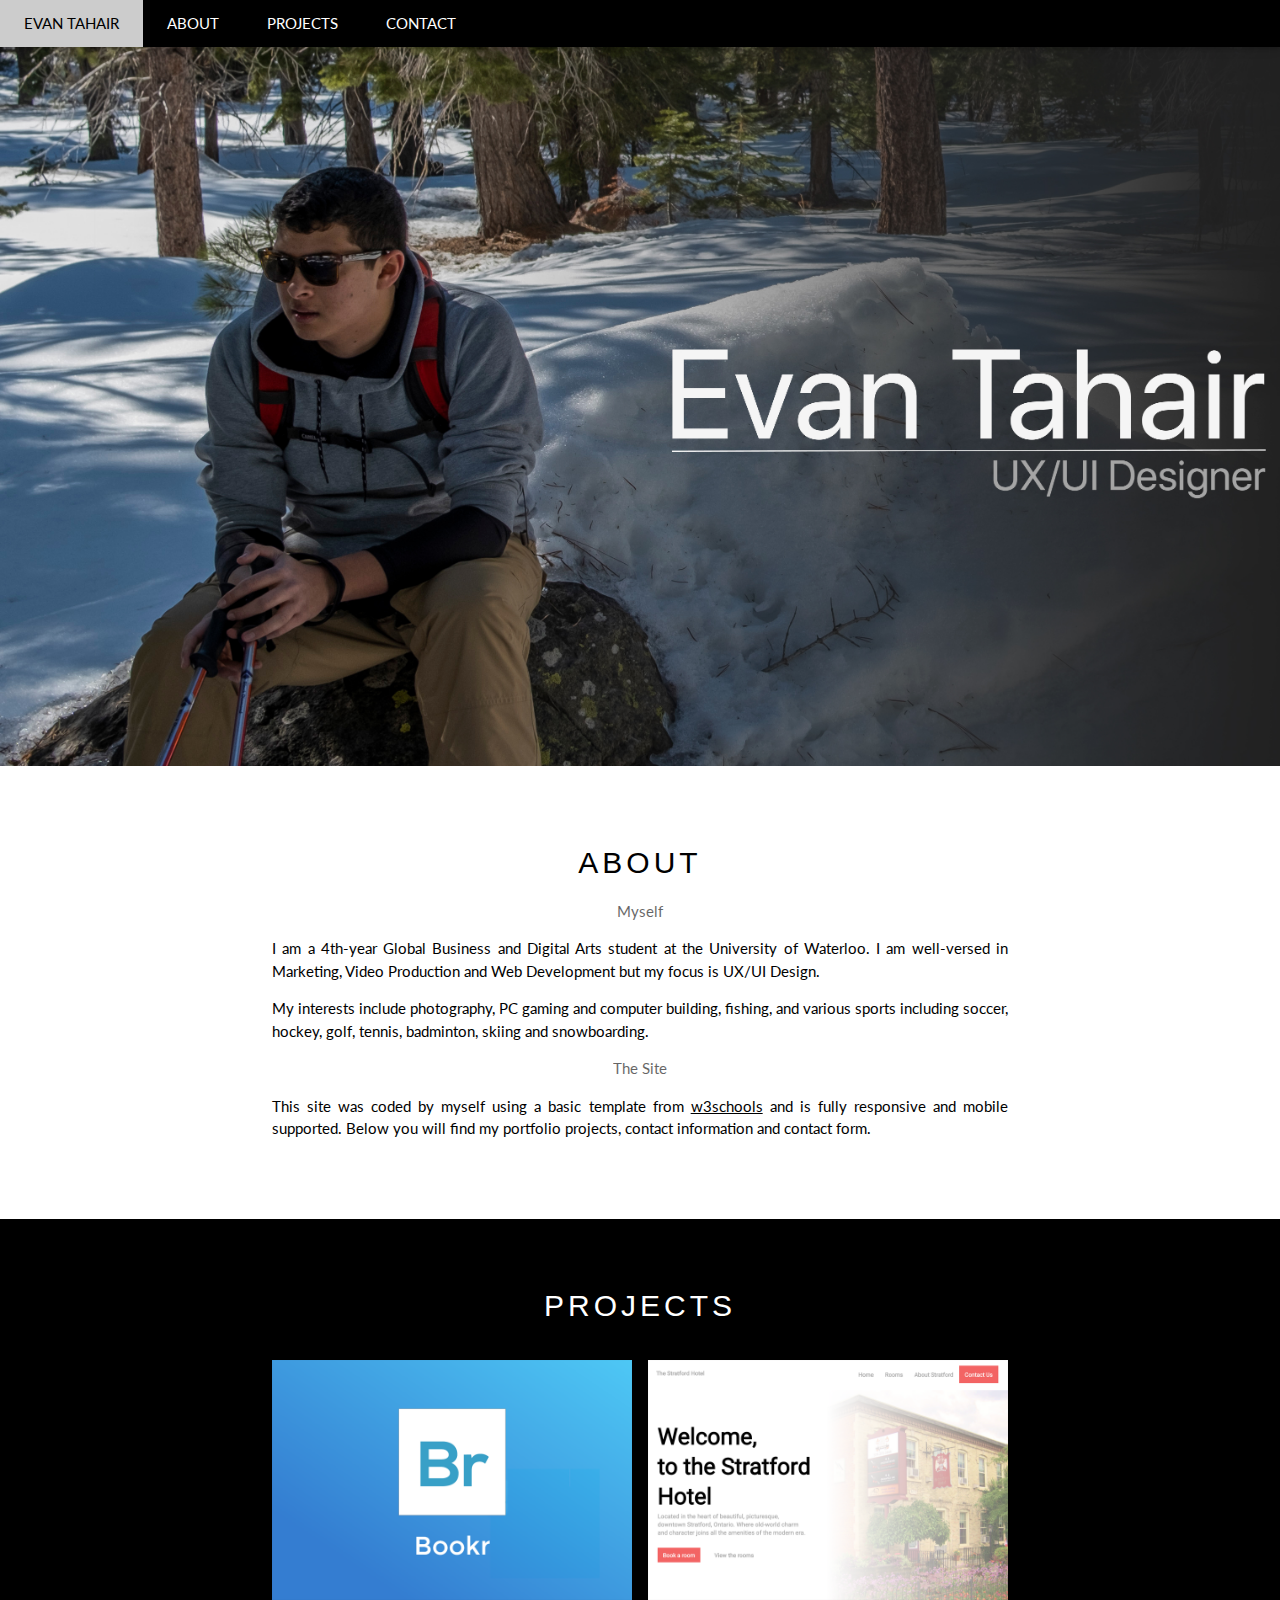
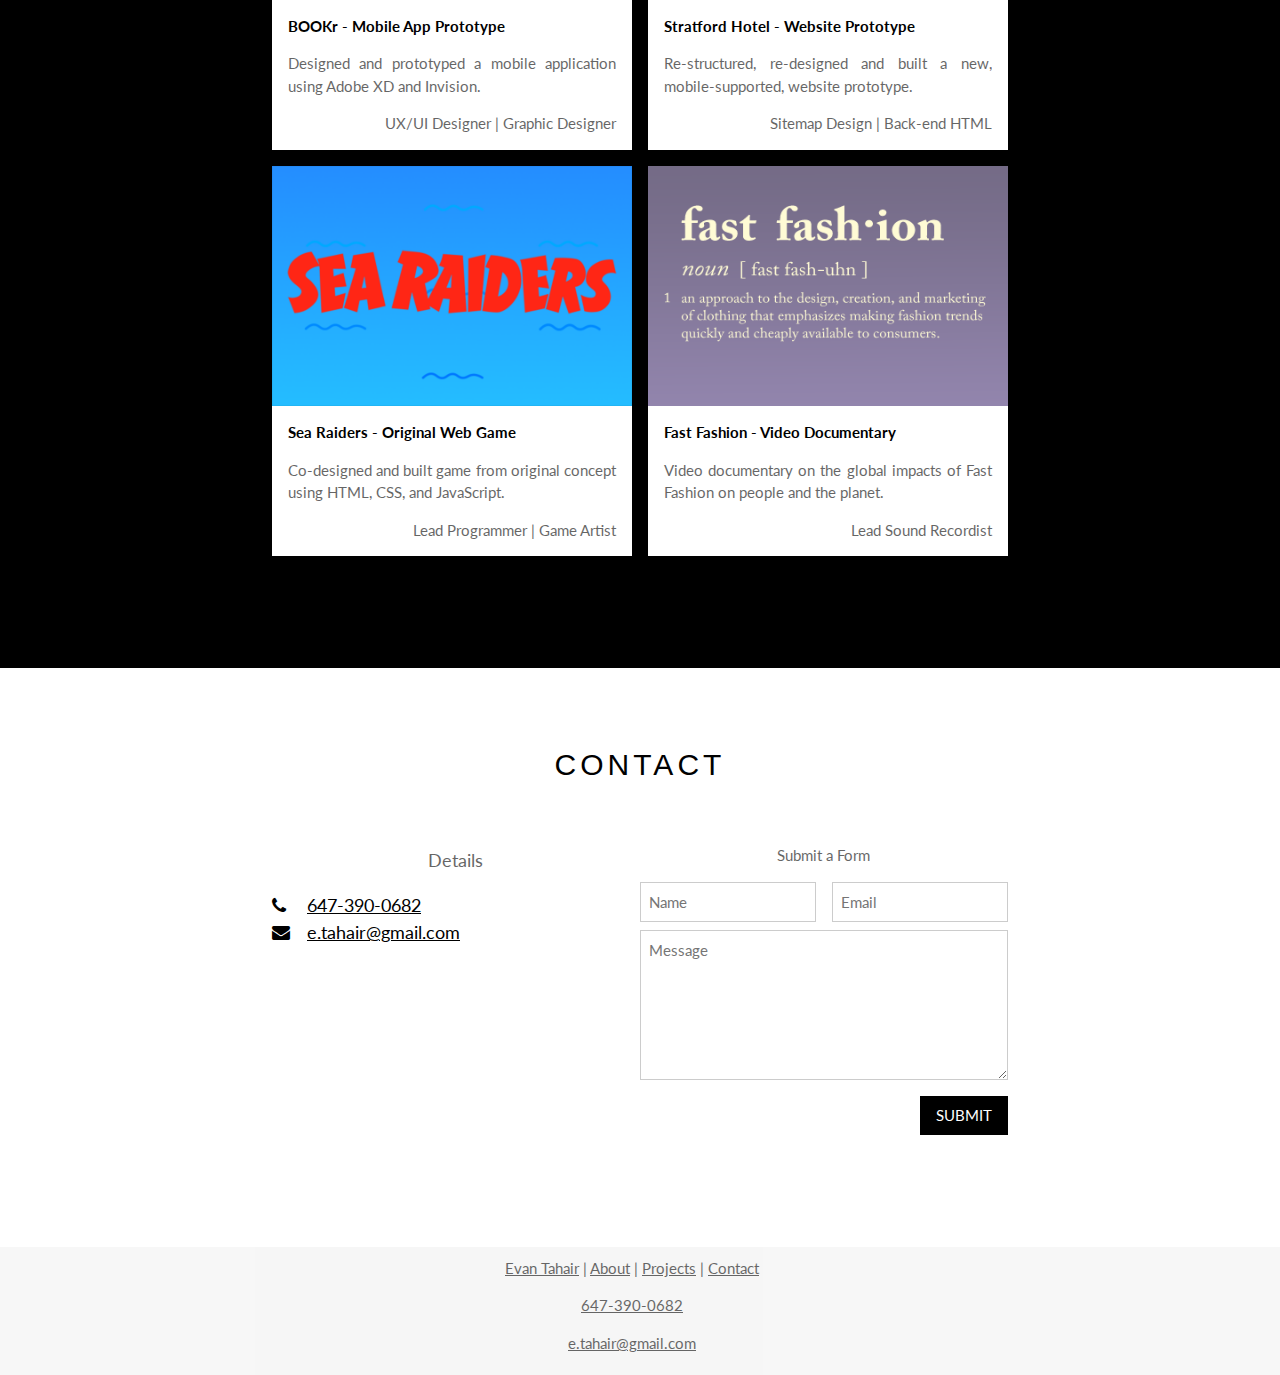
<file: index.html>
<!DOCTYPE html>
<html lang="en">
<title>Evan Tahair</title>
<meta charset="UTF-8">
<meta name="viewport" content="width=device-width, initial-scale=1">
<link rel="stylesheet" href="https://www.w3schools.com/w3css/4/w3.css">
<link rel="stylesheet" href="https://fonts.googleapis.com/css?family=Lato">
<link rel="stylesheet" href="https://cdnjs.cloudflare.com/ajax/libs/font-awesome/4.7.0/css/font-awesome.min.css">
<style>
body {font-family: "Lato", sans-serif}
.mySlides {display: none}
</style>
<body>

<!-- Navbar -->
<div class="w3-top">
    <div class="w3-bar w3-black w3-card">
        <a class="w3-bar-item w3-button w3-padding-large w3-hide-medium w3-hide-large w3-right" href="javascript:void(0)" onclick="myFunction()" title="Toggle Navigation Menu"><i class="fa fa-bars"></i></a>
        <a href="" class="w3-bar-item w3-button w3-padding-large">EVAN TAHAIR</a>
        <a href="#aboutme" class="w3-bar-item w3-button w3-padding-large w3-hide-small">ABOUT</a>
        <a href="#projects" class="w3-bar-item w3-button w3-padding-large w3-hide-small">PROJECTS</a>
        <a href="#contact" class="w3-bar-item w3-button w3-padding-large w3-hide-small">CONTACT</a>
    </div>
</div>

<!-- Navbar on small screens (remove the onclick attribute if you want the navbar to always show on top of the content when clicking on the links) -->
<div id="navDemo" class="w3-bar-block w3-black w3-hide w3-hide-large w3-hide-medium w3-top" style="margin-top:46px">
    <a href="#aboutme" class="w3-bar-item w3-button w3-padding-large" onclick="myFunction()">ABOUT</a>
    <a href="#projects" class="w3-bar-item w3-button w3-padding-large" onclick="myFunction()">PROJECTS</a>
    <a href="#contact" class="w3-bar-item w3-button w3-padding-large" onclick="myFunction()">CONTACT</a>
</div>

<!-- Page content -->
<div class="w3-content" style="max-width:2000px; margin-top:46px">

  <!-- Automatic Slideshow Images -->

<div class="mySlides w3-display-container w3-center">
    <img src="images/header3.jpg" style="width:100%">
    <div class="w3-display-bottommiddle w3-container w3-text-white w3-padding-32 w3-hide-small">
    </div>
    </div>
<!--
    <div class="mySlides w3-display-container w3-center">
        <img src="/w3images/ny.jpg" style="width:100%">
        <div class="w3-display-bottommiddle w3-container w3-text-white w3-padding-32 w3-hide-small">
            <h3>New York</h3>
            <p><b>The atmosphere in New York is lorem ipsum.</b></p>
        </div>
    </div>
    <div class="mySlides w3-display-container w3-center">
        <img src="/w3images/chicago.jpg" style="width:100%">
        <div class="w3-display-bottommiddle w3-container w3-text-white w3-padding-32 w3-hide-small">
            <h3>Chicago</h3>
            <p><b>Thank you, Chicago - A night we won't forget.</b></p>    
        </div>
    </div>
-->

  <!-- ABOUT Section -->
  <div class="w3-container w3-content w3-center w3-padding-64" style="max-width:800px" id="aboutme">
      <div style="margin: 0 16px">
          <h2 class="w3-wide">ABOUT</h2>
          <p class="w3-opacity">Myself</p>
          <p class="w3-justify">I am a 4th-year Global Business and Digital Arts student at the University of Waterloo. I am well-versed in Marketing, Video Production and Web Development but my focus is UX/UI Design.</p>
<!--JUNK      As a student of GBDA, I am able to bridge the gap between design, business, and technology and help deliver effective and engaging digital experiences. Through my education, I have developed my critical-thinking, communication and time-management skills, as well as technical skills in Adobe Creative Suite, Invision, HTML, CSS and JavaScript.-->
          <p class="w3-justify">My interests include photography, PC gaming and computer building, fishing, and various sports including soccer, hockey, golf, tennis, badminton, skiing and snowboarding.</p>
          <p class="w3-justify"></p>
          <p class="w3-opacity">The Site</p>
          <p class="w3-justify">This site was coded by myself using a basic template from <a href="https://www.w3schools.com/w3css/w3css_templates.asp" target="_blank">w3schools</a> and is fully responsive and mobile supported. Below you will find my portfolio projects, contact information and contact form.</p>
      </div>
    </div>

  <!-- PROJECTS Section -->
<div class="w3-black" id="projects">
    <div class="w3-container w3-content w3-padding-64" style="max-width:800px">
        <h2 class="w3-wide w3-center" style="margin: 0 16px">PROJECTS</h2>
<!--        <p class="w3-opacity w3-center" style="margin: 0 16px">Please take a look through my portfolio pieces. More project details coming soon.</p><br>-->
        
        <div class="w3-row-padding w3-padding-32">
            <div class="w3-half w3-margin-bottom w3-hover-opacity">
                <a href="project_bookr.html">
                <img src="images/bookr_thumb.png" alt="BOOKr" style="width:100%" class="">
                    <div class="w3-container w3-white">
                        <p><b>BOOKr - Mobile App Prototype</b></p>
                        <p class="w3-opacity w3-justify"> Designed and prototyped a mobile application using Adobe XD and Invision.</p>
                        <p class="w3-opacity w3-right" style="margin-top: 0"> UX/UI Designer | Graphic Designer</p>
                    </div>
                </a>
            </div>
            <div class="w3-half w3-margin-bottom w3-hover-opacity">
                <a href="project_hotel.html">
                <img src="images/hotel_thumb.png" alt="Stratford Hotel" style="width:100%" class="">
                    <div class="w3-container w3-white">
                        <p><b>Stratford Hotel - Website Prototype</b></p>
                        <p class="w3-opacity w3-justify"> Re-structured, re-designed and built a new, mobile-supported, website prototype.</p>
                        <p class="w3-opacity w3-right" style="margin-top: 0"> Sitemap Design | Back-end HTML</p>
                    </div>
                </a>
            </div>
            <div class="w3-half w3-margin-bottom w3-hover-opacity">
                <a href="project_searaiders.html">
                <img src="images/searaiders_thumb.png" alt="Sea Raiders" style="width:100%" class="">
                    <div class="w3-container w3-white">
                        <p><b>Sea Raiders - Original Web Game</b></p>
                        <p class="w3-opacity w3-justify">Co-designed and built game from original concept using HTML, CSS, and JavaScript.</p>
                        <p class="w3-opacity w3-right" style="margin-top: 0"> Lead Programmer | Game Artist</p>
                    </div>
                </a>
            </div>
            <div class="w3-half w3-margin-bottom w3-hover-opacity">
                <a href="project_fashion.html">
                <img src="images/Fashion_thumb.png" alt="Fast Fashion" style="width:100%" class="">
                    <div class="w3-container w3-white">
                        <p><b>Fast Fashion - Video Documentary</b></p>
                        <p class="w3-opacity w3-justify">Video documentary on the global impacts of Fast Fashion on people and the planet.</p>
                        <p class="w3-opacity w3-right" style="margin-top: 0"> Lead Sound Recordist </p>
                    </div>
                </a>
            </div>
        </div>
    </div>
    </div>

  <!-- The Contact Section -->
<div class="w3-container w3-content w3-padding-64" style="max-width:800px" id="contact">
    <div style="margin: 0 16px">
        <h2 class="w3-wide w3-center">CONTACT</h2>
        <div class="w3-row w3-padding-32">
            <div class="w3-col m6 w3-large w3-margin-bottom">
                <p class="w3-opacity w3-center">Details</p>
                <i class="fa fa-phone" style="width:30px"></i>
                    <a href="tel:647-390-0682">647-390-0682</a><br>
                <i class="fa fa-envelope" style="width:30px"> </i> 
                    <a href="mailto:e.tahair@gmail.com">e.tahair@gmail.com</a><br>
<!--            <i class="fa fa-linkedin" style="width:30px"></i> LinkedIn<br>-->
            </div>
            <div class="w3-col m6">
                <p class="w3-opacity w3-center">Submit a Form</p><form action="mailto:ertahair@edu.uwaterloo.ca" method="post" enctype="text/plain">
                <div class="w3-row-padding" style="margin:0 -16px 8px -16px">
                    <div class="w3-half">
                        <input class="w3-input w3-border" type="text" placeholder="Name" required name="Name">
                    </div>
                    <div class="w3-half">
                        <input class="w3-input w3-border" type="text" placeholder="Email" required name="Email">
                    </div>
                </div>
                <div>
                    <textarea class="w3-input w3-border" type="text" placeholder="Message" required name="Message" style="height: 150px"></textarea>
                    <button class="w3-button w3-black w3-section w3-right" type="submit">SUBMIT</button>
                </div>
                </form>
            </div>
        </div>
    </div> 
    </div>
  
<!-- End Page Content -->
</div>

<!-- Footer -->
<footer>
    <div class="w3-display-container w3-padding-64 w3-center w3-opacity w3-light-grey">
        <div class="w3-display-topmiddle" style="margin:0 -8px 0px -8px; padding-top: 10px">
            <a href="#">Evan Tahair</a>
            <span> | </span>
            <a href="#aboutme">About</a>
            <span> | </span>
            <a href="#projects">Projects</a>
            <span> | </span>
            <a href="#contact">Contact</a>
            <p><a href="tel:647-390-0682">647-390-0682</a></p>
            <p><a href="mailto:e.tahair@gmail.com">e.tahair@gmail.com</a></p>
        </div>
    </div>
</footer>

<script>
// Automatic Slideshow - change image every 4 seconds
var myIndex = 0;
carousel();

function carousel() {
  var i;
  var x = document.getElementsByClassName("mySlides");
  for (i = 0; i < x.length; i++) {
    x[i].style.display = "none";  
  }
  myIndex++;
  if (myIndex > x.length) {myIndex = 1}    
  x[myIndex-1].style.display = "block";  
  setTimeout(carousel, 4000);    
}

// Used to toggle the menu on small screens when clicking on the menu button
function myFunction() {
  var x = document.getElementById("navDemo");
  if (x.className.indexOf("w3-show") == -1) {
    x.className += " w3-show";
  } else { 
    x.className = x.className.replace(" w3-show", "");
  }
}
</script>

</body>
</html>
</file>
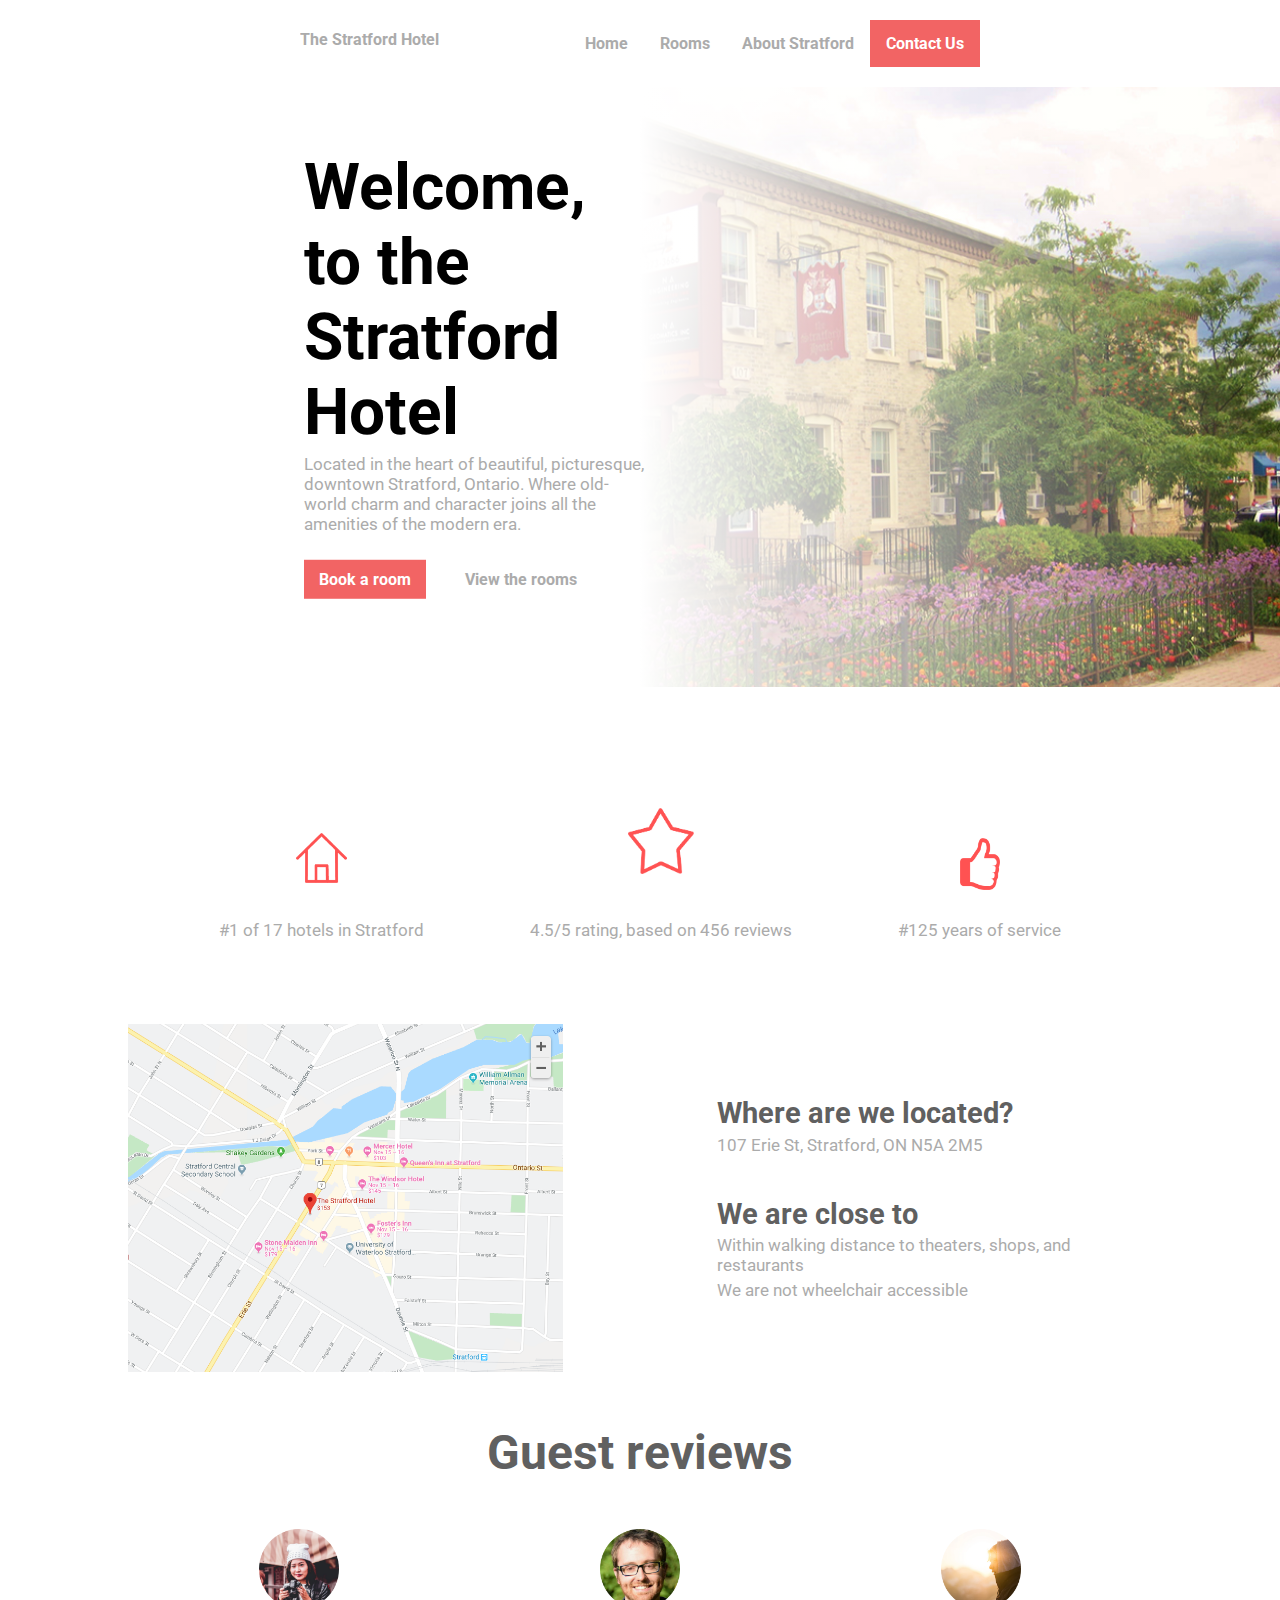
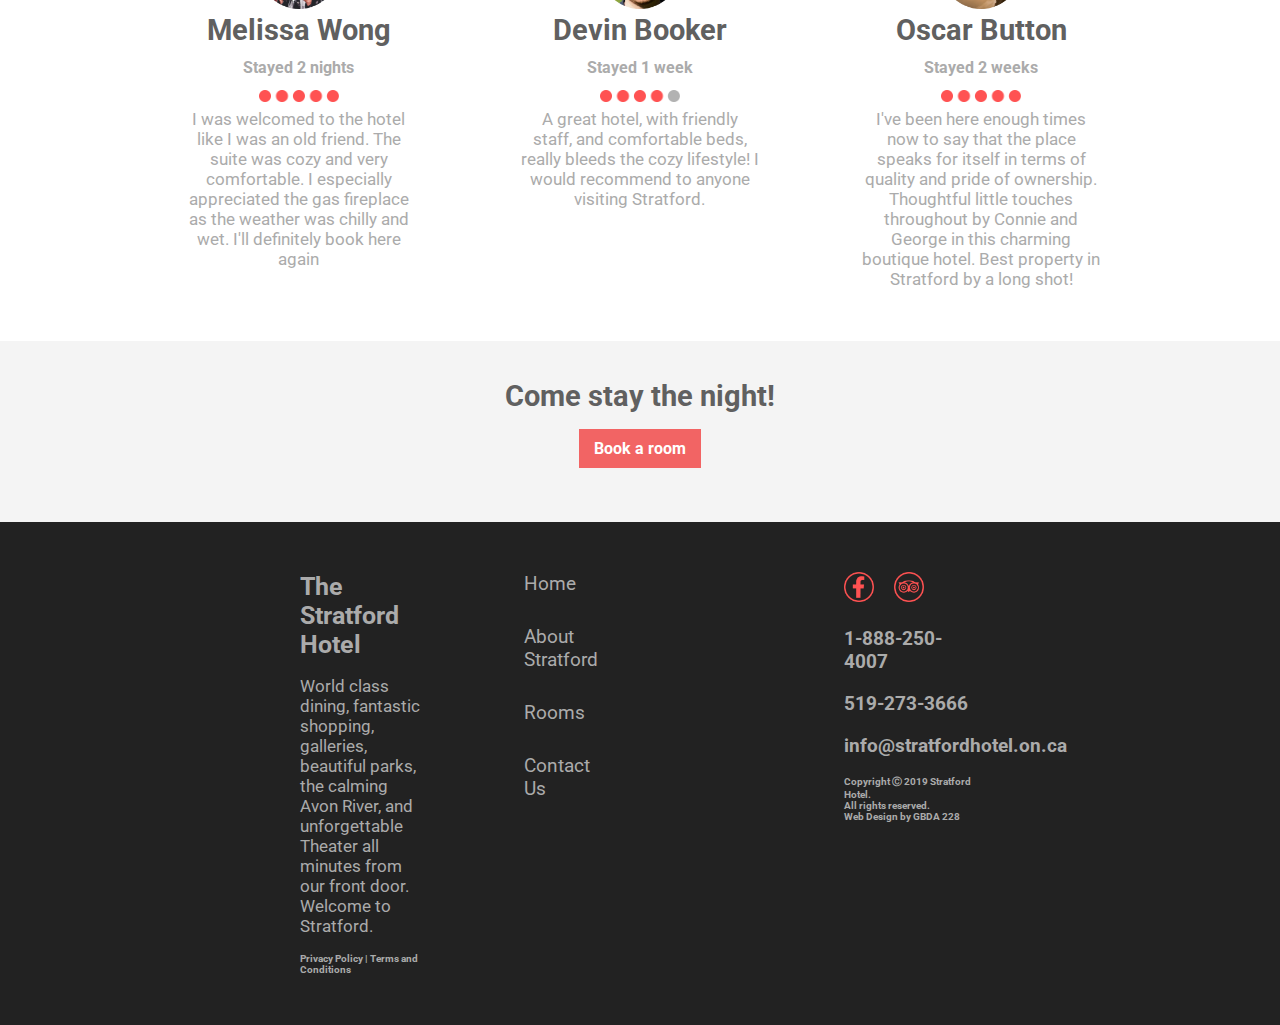
<file: Hotel/index.html>
<!DOCTYPE html>
<!-- 
Developed by 
Kevin Keen
Francis Boehmer
Evan Tahair
-->
<html>
  <head>
    <title>The Stratford Hotel</title>
    <meta name="viewport" content="width=device-width, initial-scale=1.0" />
    <link
      href="https://fonts.googleapis.com/css?family=Roboto&display=swap"
      rel="stylesheet"
    />
    <link href="css/style.css" rel="stylesheet" type="text/css" />
    <link href="css/mobile.css" rel="stylesheet" type="text/css" />
  </head>
  <body>
    <div class="nav">
      <ul class="middle">
        <h5 class="left">The Stratford Hotel</h5>
        <li class="right mobile-nav">
          <div class="button-nav">
            <a href="./html/contact.html">
              Contact Us
            </a>
          </div>
        </li>
        <li class="right mobile-nav">
          <a href="./html/about.html">About Stratford</a>
        </li>
        <li class="right mobile-nav"><a href="./html/rooms.html">Rooms</a></li>
        <li class="right mobile-nav"><a href="index.html">Home</a></li>
      </ul>
    </div>

    <div class="hero">
      <div class="hero_content">
        <h1>Welcome, <br />to the Stratford Hotel</h1>
        <p>
          Located in the heart of beautiful, picturesque, downtown Stratford,
          Ontario. Where old-world charm and character joins all the amenities
          of the modern era.
        </p>
        <div class="space">
          <a class="button" href="html/contact.html">Book a room</a>
          <a class="no-button" href="html/rooms.html">View the rooms</a>
        </div>
      </div>
    </div>

    <div class="wrapper">
      <section id="stats" class="space">
        <div class="pg1iconscont">
          <img class="pg1icons" src="images/house.png" alt="House Icon" />
          <p>#1 of 17 hotels in Stratford</p>
        </div>
        <div class="pg1iconscont">
          <img class="pg1icons" src="images/star.png" alt="House Icon" />
          <p>4.5/5 rating, based on 456 reviews</p>
        </div>
        <div class="pg1iconscont">
          <img class="pg1icons" src="images/thumb.png" alt="House Icon" />
          <p>#125 years of service</p>
        </div>
      </section>

      <section id="google-maps">
        <div class="maps">
          <img
            src="images/googlemaps.png"
            class="img-responsive"
            alt="A picture of google maps"
          />
        </div>
        <div class="map-content">
          <h3>Where are we located?</h3>
          <p>107 Erie St, Stratford, ON N5A 2M5</p>
          <br />
          <br />
          <h3>We are close to</h3>
          <p>Within walking distance to theaters, shops, and restaurants</p>
          <p>We are not wheelchair accessible</p>
        </div>
      </section>

      <div class="guest-title">
        <h2>Guest reviews</h2>
      </div>

      <section id="guest-reviews">
        <div class="guestreviews">
          <img
            class="profilepic"
            src="images/melissa.png"
            alt="A profile picture"
          />
          <h3>Melissa Wong</h3>
          <h5>Stayed 2 nights</h5>
          <img class="rating" src="images/5stars.png" alt="rating" />
          <p>
            I was welcomed to the hotel like I was an old friend. The suite was
            cozy and very comfortable. I especially appreciated the gas
            fireplace as the weather was chilly and wet. I'll definitely book
            here again
          </p>
        </div>

        <div class="guestreviews">
          <img
            class="profilepic"
            src="images/devin.png"
            alt="A profile picture"
          />
          <h3>Devin Booker</h3>
          <h5>Stayed 1 week</h5>
          <img class="rating" src="images/4stars.png" alt="rating" />
          <p>
            A great hotel, with friendly staff, and comfortable beds, really
            bleeds the cozy lifestyle! I would recommend to anyone visiting
            Stratford.
          </p>
        </div>

        <div class="guestreviews">
          <img
            class="profilepic"
            src="images//oscar.png"
            alt="A profile picture"
          />
          <h3>Oscar Button</h3>
          <h5>Stayed 2 weeks</h5>
          <img class="rating" src="images/5stars.png" alt="rating" />
          <p>
            I've been here enough times now to say that the place speaks for
            itself in terms of quality and pride of ownership. Thoughtful little
            touches throughout by Connie and George in this charming boutique
            hotel. Best property in Stratford by a long shot!
          </p>
        </div>
      </section>
    </div>

    <div class="bottom">
      <h3>Come stay the night!</h3>
      <a class="button" href="./html/contact.html">Book a room</a>
    </div>

    <!-- Bottom Section -->

    <!-- Footer -->

    <section id="footer">
      <div id="ft1">
        <h1>The Stratford Hotel</h1>
        <p>
          World class dining, fantastic shopping, galleries, beautiful parks,
          the calming Avon River, and unforgettable Theater all minutes from our
          front door. Welcome to Stratford.
        </p>
        <h3>Privacy Policy | Terms and Conditions</h3>
      </div>

      <div id="ft2">
        <div class="footer-col">
          <a href="index.html">Home</a>
          <a href="./html/about.html">About Stratford</a>
        </div>
        <div class="footer-col">
          <a href="./html/rooms.html">Rooms</a>
          <a href="./html/contact.html">Contact Us</a>
        </div>
      </div>

      <div id="ft3">
        <a href="https://www.facebook.com/TheStratfordHotel">
          <img
            class="footerlogos"
            src="images/fblogo.png"
            alt="A picture of the facebook logo"
          />
        </a>
        <a
          href="https://www.tripadvisor.ca/Hotel_Review-g155015-d1645482-Reviews-The_Stratford_Hotel-Stratford_Ontario.html"
        >
          <img
            class="footerlogos"
            src="images/tripadvisor.png"
            alt="A picture of the tripadvisor logo"
          />
        </a>

        <h2>1-888-250-4007</h2>

        <h2>519-273-3666</h2>

        <h2>info@stratfordhotel.on.ca</h2>

        <h3>
          Copyright &#x24B8; 2019 Stratford Hotel. <br />
          All rights reserved. <br />
          Web Design by GBDA 228
        </h3>
      </div>
    </section>
  </body>
</html>
</file>
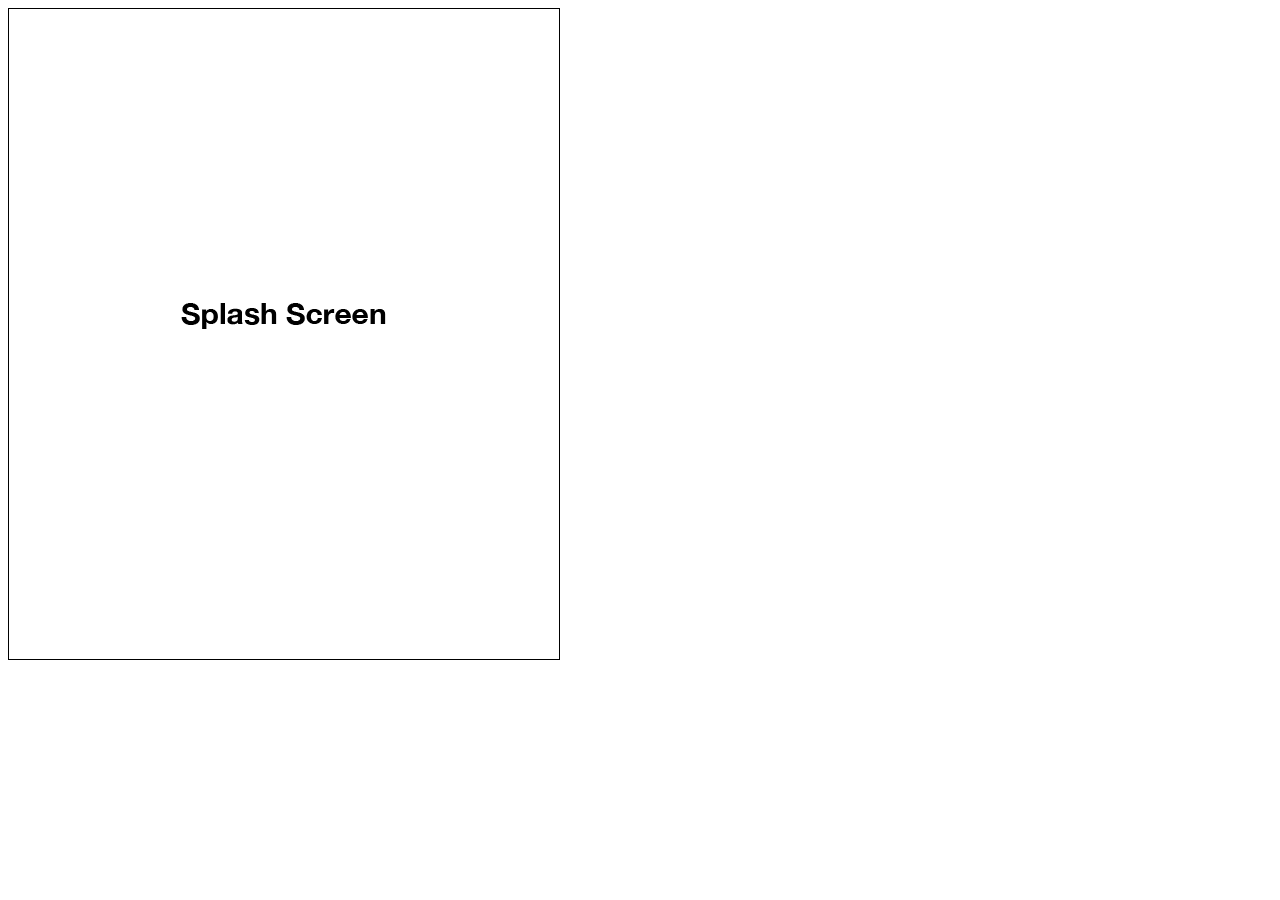
<file: SeaRaiders_lowproto/index.html>
<!DOCTYPE html>
<html lang="en">
<head>
    <meta charset="UTF-8">
    <meta name="viewport" content="width=device-width, initial-scale=1.0">
    <meta http-equiv="X-UA-Compatible" content="ie=edge">
    <title>Document</title>
    <link rel="stylesheet" type="text/css" href="styles.css">
</head>
<body>

	<canvas id="myCanvas" width="550" height="650"></canvas>
	
	<!-- The following section loads in the audio files
	used for sound fx's and music -->
	
	<audio id="fire" src="sound/fire.mp3" type="audio/mpeg"></audio>
	<audio id="hit" src="sound/hit.mp3" type="audio/mpeg"></audio>

    <script src="scripts.js"></script>
</body>
</html>
</file>
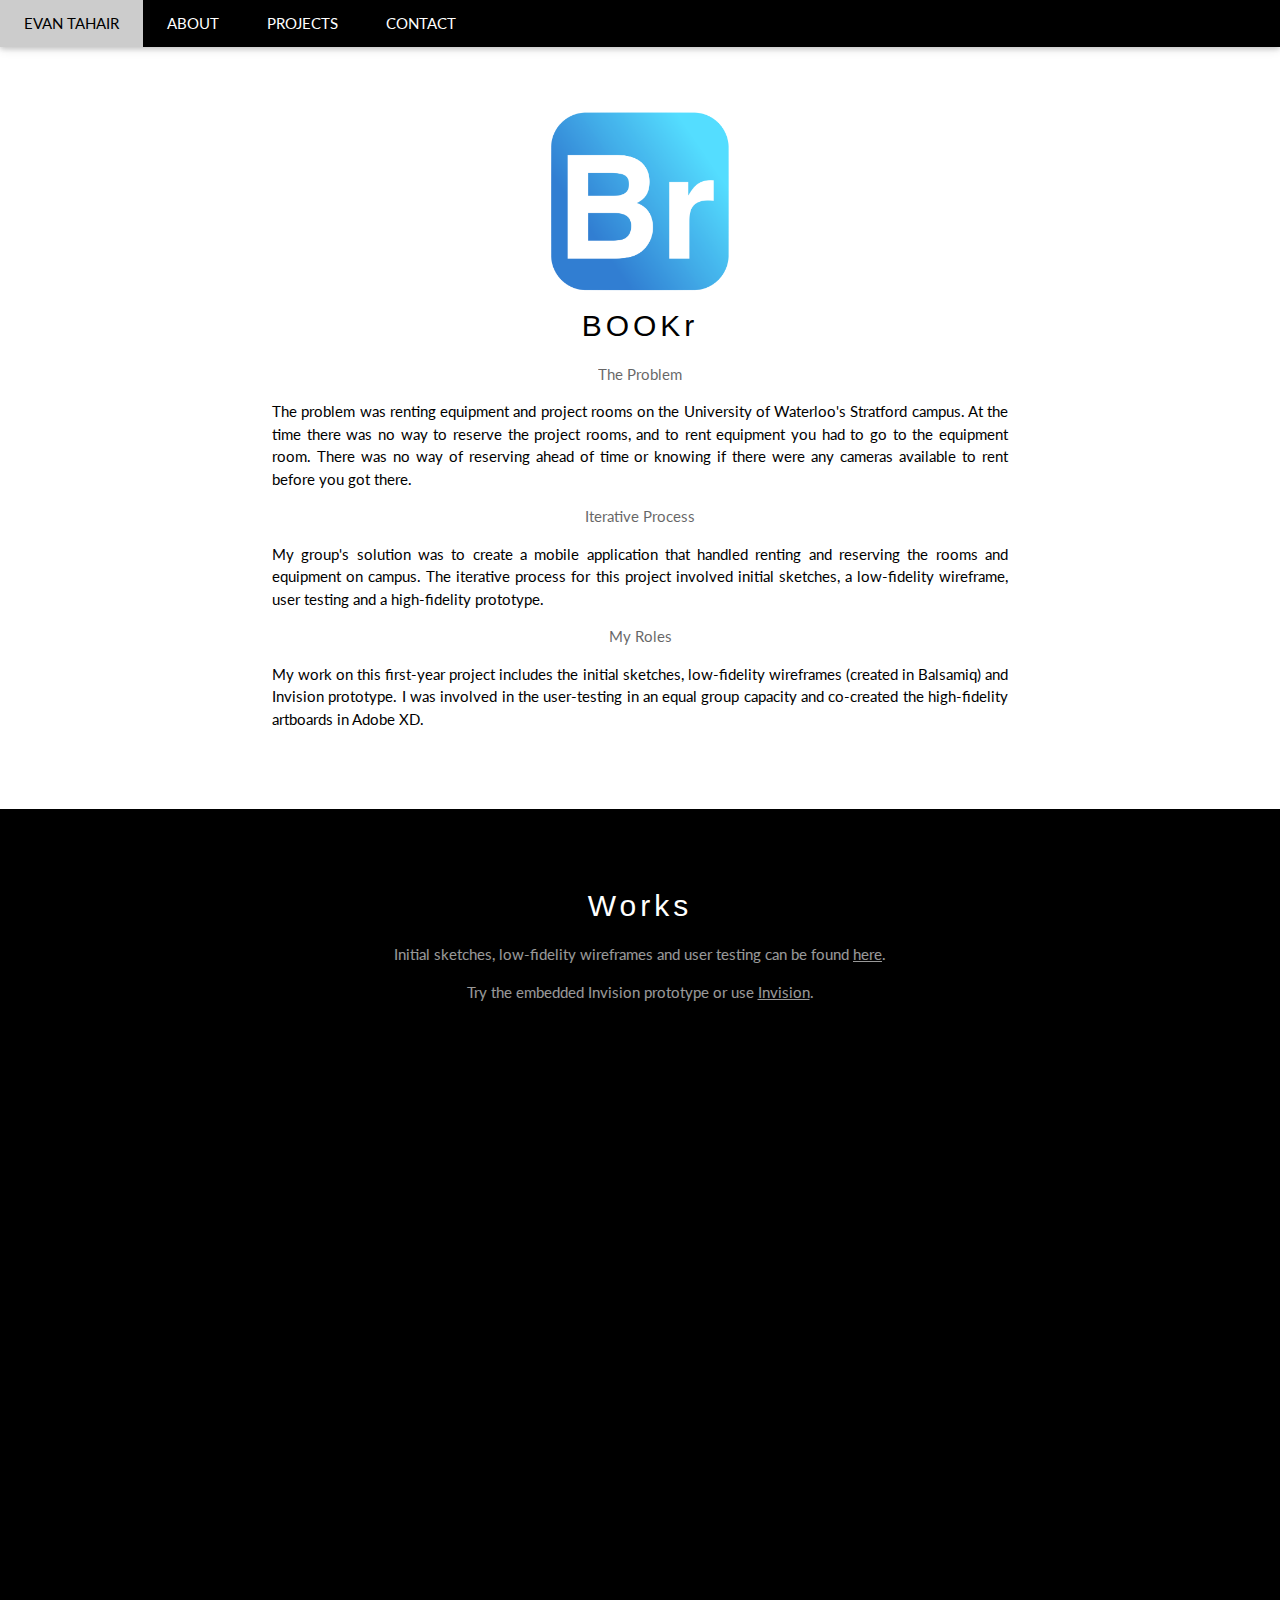
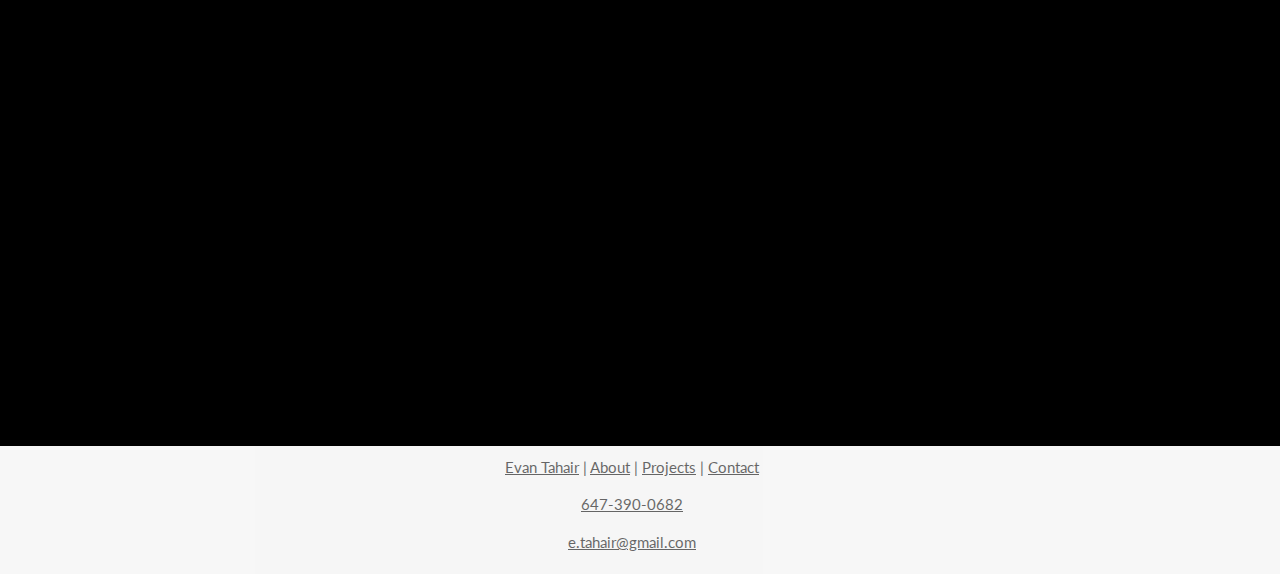
<file: project_bookr.html>
<!DOCTYPE html>
<html lang="en">
<title>Evan Tahair | BOOKr</title>
<meta charset="UTF-8">
<meta name="viewport" content="width=device-width, initial-scale=1">
<link rel="stylesheet" href="https://www.w3schools.com/w3css/4/w3.css">
<link rel="stylesheet" href="https://fonts.googleapis.com/css?family=Lato">
<link rel="stylesheet" href="https://cdnjs.cloudflare.com/ajax/libs/font-awesome/4.7.0/css/font-awesome.min.css">
<style>
body {font-family: "Lato", sans-serif}
.mySlides {display: none}
</style>
<body>

<!-- Navbar -->
<div class="w3-top">
    <div class="w3-bar w3-black w3-card">
        <a class="w3-bar-item w3-button w3-padding-large w3-hide-medium w3-hide-large w3-right" href="javascript:void(0)" onclick="myFunction()" title="Toggle Navigation Menu"><i class="fa fa-bars"></i></a>
        <a href="index.html" class="w3-bar-item w3-button w3-padding-large">EVAN TAHAIR</a>
        <a href="index.html#aboutme" class="w3-bar-item w3-button w3-padding-large w3-hide-small">ABOUT</a>
        <a href="index.html#projects" class="w3-bar-item w3-button w3-padding-large w3-hide-small">PROJECTS</a>
        <a href="index.html#contact" class="w3-bar-item w3-button w3-padding-large w3-hide-small">CONTACT</a>
    </div>
</div>

<!-- Navbar on small screens (remove the onclick attribute if you want the navbar to always show on top of the content when clicking on the links) -->
<div id="navDemo" class="w3-bar-block w3-black w3-hide w3-hide-large w3-hide-medium w3-top" style="margin-top:46px">
    <a href="index.html#aboutme" class="w3-bar-item w3-button w3-padding-large" onclick="myFunction()">ABOUT</a>
    <a href="index.html#projects" class="w3-bar-item w3-button w3-padding-large" onclick="myFunction()">PROJECTS</a>
    <a href="index.html#contact" class="w3-bar-item w3-button w3-padding-large" onclick="myFunction()">CONTACT</a>
</div>
    
<!-- Page content -->
<div class="w3-content" style="max-width:2000px;margin-top:46px">

  <!-- ABOUT Section -->
  <div class="w3-container w3-content w3-center w3-padding-64" style="max-width:800px" id="aboutme">
      <div style="margin: 0 16px">
          <img src="images/bookr_logo.png" style="width:25%">
          <h2 class="w3-wide">BOOKr</h2>
<!--
          <p class="w3-opacity">The Objective</p>
          <p class="w3-justify">The objective of this group project was to identify a problem that we have experienced which could be solved by a mobile application or website. We had to prototype a solution from low-fidelity concepts to high-fidelity mockups to a working Invision prototype. We were not required to prototype the full application, simply the core functionality.</p>
-->
          <p class="w3-opacity">The Problem</p>
          <p class="w3-justify">The problem was renting equipment and project rooms on the University of Waterloo's Stratford campus. At the time there was no way to reserve the project rooms, and to rent equipment you had to go to the equipment room. There was no way of reserving ahead of time or knowing if there were any cameras available to rent before you got there. </p>
          <p class="w3-opacity">Iterative Process</p>
          <p class="w3-justify">My group's solution was to create a mobile application that handled renting and reserving the rooms and equipment on campus. The iterative process for this project involved initial sketches, a low-fidelity wireframe, user testing and a high-fidelity prototype. </p>
          <p class="w3-opacity">My Roles</p>
          <p class="w3-justify">My work on this first-year project includes the initial sketches, low-fidelity wireframes (created in Balsamiq) and Invision prototype. I was involved in the user-testing in an equal group capacity and co-created the high-fidelity artboards in Adobe XD.</p>
      </div>
    </div>

    <!-- PROJECTS Section -->
<div class="w3-black" id="projects">
    <div class="w3-container w3-content w3-padding-64" style="max-width:800px">
        <h2 class="w3-wide w3-center">Works</h2>
        <p class="w3-opacity w3-center">Initial sketches, low-fidelity wireframes and user testing can be found <a href="https://imgur.com/a/DTPJQc7" target="_blank">here</a>.</p>
        <p class="w3-opacity w3-center">Try the embedded Invision prototype or use <a href="https://invis.io/BUVKMPEJKG7" target="_blank">Invision</a>.</p><br> 
        
        <div class="w3-container w3-content w3-padding-8 w3-center">
            <iframe width="442" height="935" src="https://invis.io/4NVKMPFV8MT" frameborder="0" allowfullscreen></iframe>
        </div>
    </div>
    </div>

<!-- End Page Content -->
</div>

<!-- Footer -->
<footer>
    <div class="w3-display-container w3-padding-64 w3-center w3-opacity w3-light-grey">
        <div class="w3-display-topmiddle" style="margin:0 -8px 0px -8px; padding-top: 10px">
            <a href="index.html">Evan Tahair</a>
            <span> | </span>
            <a href="index.html#aboutme">About</a>
            <span> | </span>
            <a href="index.html#projects">Projects</a>
            <span> | </span>
            <a href="index.html#contact">Contact</a>
            <p><a href="tel:647-390-0682">647-390-0682</a></p>
            <p><a href="mailto:e.tahair@gmail.com">e.tahair@gmail.com</a></p>
        </div>
    </div>
</footer>
    
<script>
// Used to toggle the menu on small screens when clicking on the menu button
function myFunction() {
  var x = document.getElementById("navDemo");
  if (x.className.indexOf("w3-show") == -1) {
    x.className += " w3-show";
  } else { 
    x.className = x.className.replace(" w3-show", "");
  }
}
</script>

</body>
</html>
</file>
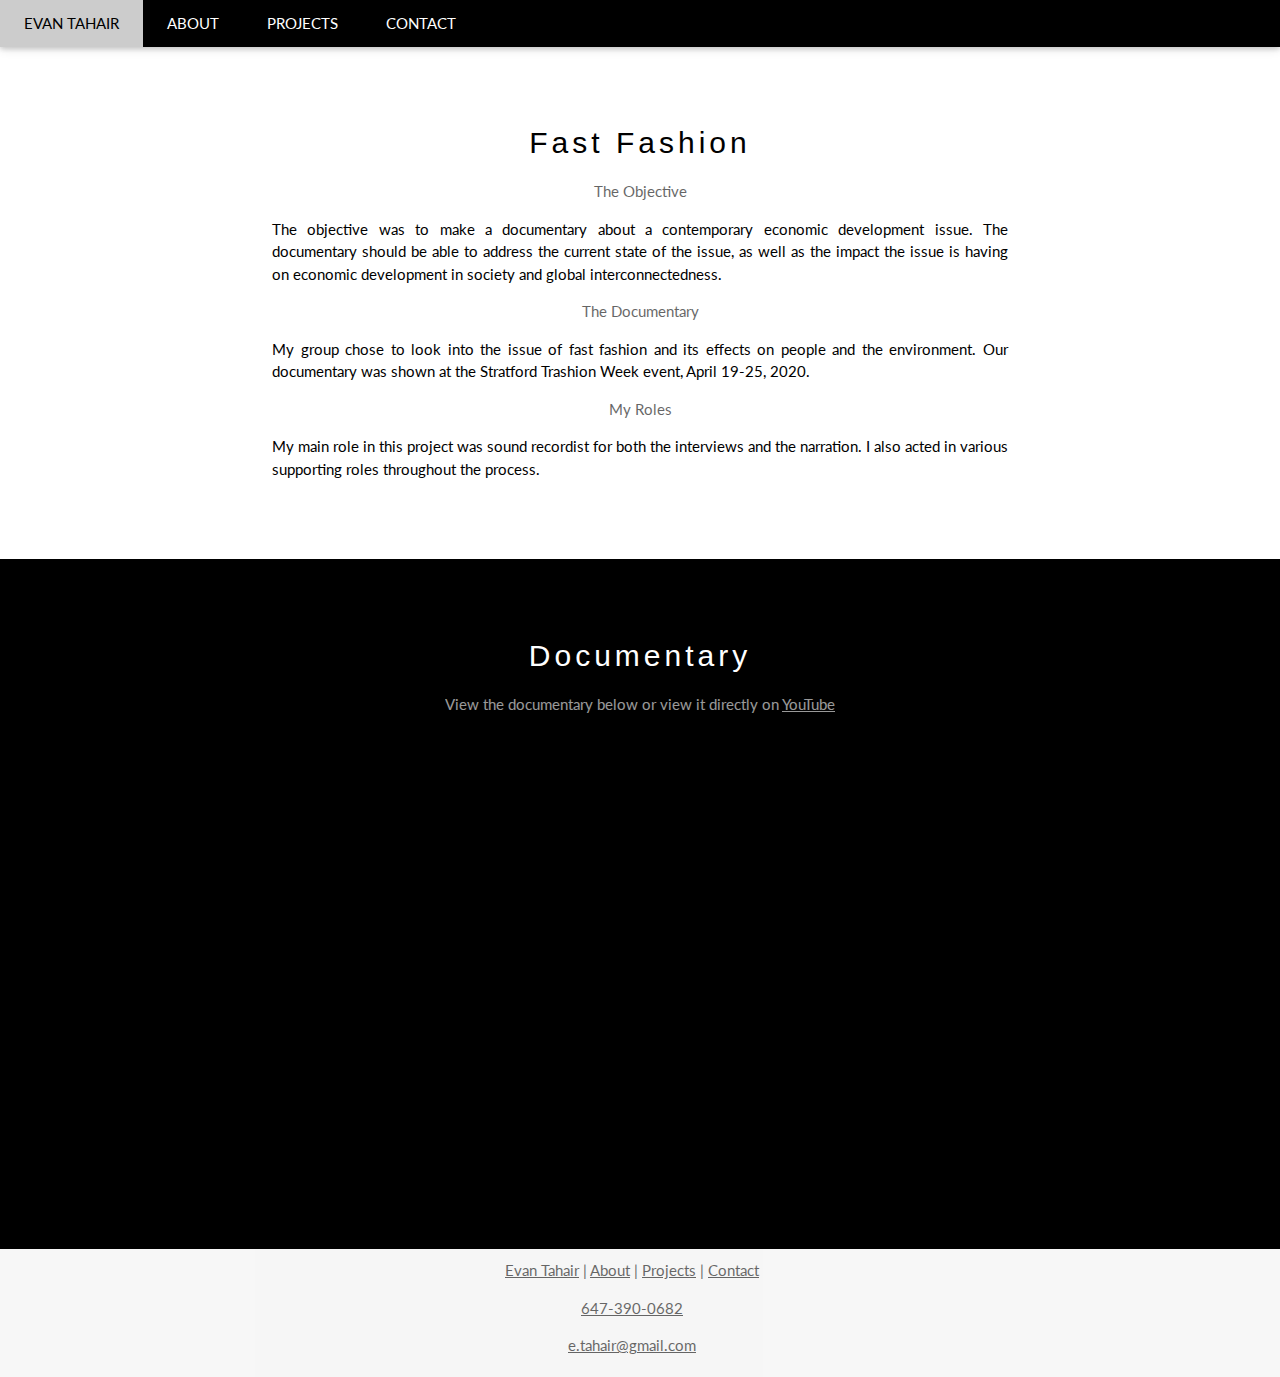
<file: project_fashion.html>
<!DOCTYPE html>
<html lang="en">
<title>Evan Tahair | Fast Fashion</title>
<meta charset="UTF-8">
<meta name="viewport" content="width=device-width, initial-scale=1">
<link rel="stylesheet" href="https://www.w3schools.com/w3css/4/w3.css">
<link rel="stylesheet" href="https://fonts.googleapis.com/css?family=Lato">
<link rel="stylesheet" href="https://cdnjs.cloudflare.com/ajax/libs/font-awesome/4.7.0/css/font-awesome.min.css">
<style>
body {font-family: "Lato", sans-serif}
.mySlides {display: none}
</style>
<body>

<!-- Navbar -->
<div class="w3-top">
    <div class="w3-bar w3-black w3-card">
        <a class="w3-bar-item w3-button w3-padding-large w3-hide-medium w3-hide-large w3-right" href="javascript:void(0)" onclick="myFunction()" title="Toggle Navigation Menu"><i class="fa fa-bars"></i></a>
        <a href="index.html" class="w3-bar-item w3-button w3-padding-large">EVAN TAHAIR</a>
        <a href="index.html#aboutme" class="w3-bar-item w3-button w3-padding-large w3-hide-small">ABOUT</a>
        <a href="index.html#projects" class="w3-bar-item w3-button w3-padding-large w3-hide-small">PROJECTS</a>
        <a href="index.html#contact" class="w3-bar-item w3-button w3-padding-large w3-hide-small">CONTACT</a>
    </div>
</div>

<!-- Navbar on small screens (remove the onclick attribute if you want the navbar to always show on top of the content when clicking on the links) -->
<div id="navDemo" class="w3-bar-block w3-black w3-hide w3-hide-large w3-hide-medium w3-top" style="margin-top:46px">
    <a href="index.html#aboutme" class="w3-bar-item w3-button w3-padding-large" onclick="myFunction()">ABOUT</a>
    <a href="index.html#projects" class="w3-bar-item w3-button w3-padding-large" onclick="myFunction()">PROJECTS</a>
    <a href="index.html#contact" class="w3-bar-item w3-button w3-padding-large" onclick="myFunction()">CONTACT</a>
</div>
    
<!-- Page content -->
<div class="w3-content" style="max-width:2000px;margin-top:46px">

  <!-- ABOUT Section -->
  <div class="w3-container w3-content w3-center w3-padding-64" style="max-width:800px" id="aboutme">
      <div style="margin: 0 16px">
          <h2 class="w3-wide">Fast Fashion</h2>
          <p class="w3-opacity">The Objective</p>
          <p class="w3-justify">The objective was to make a documentary about a contemporary economic development issue. The documentary should be able to address the current state of the issue, as well as the impact the issue is having on economic development in society and global interconnectedness.</p>
          <p class="w3-opacity">The Documentary</p>
          <p class="w3-justify">My group chose to look into the issue of fast fashion and its effects on people and the environment. Our documentary was shown at the Stratford Trashion Week event, April 19-25, 2020.</p>
          <p class="w3-opacity">My Roles</p>
          <p class="w3-justify">My main role in this project was sound recordist for both the interviews and the narration. I also acted in various supporting roles throughout the process.</p>
      </div>
    </div>

    <!-- PROJECTS Section -->
<div class="w3-black" id="projects">
    <div class="w3-container w3-content w3-padding-64" style="max-width:800px">
        <h2 class="w3-wide w3-center">Documentary</h2>
        <p class="w3-opacity w3-center">View the documentary below or view it directly on <a href="https://www.youtube.com/watch?v=chAZLmN27zE&feature=emb_logo" target="_blank">YouTube</a></p><br> 
        
        <div class="w3-center" style="position: relative; width: 100%; height: 0; padding-bottom: 56.25%;">
            <iframe src="https://www.youtube.com/embed/chAZLmN27zE" frameborder="0" allow="accelerometer; autoplay; encrypted-media; gyroscope; picture-in-picture" allowfullscreen style="position: absolute; top: 0; left: 0; width: 100%; height: 100%;"></iframe>
        </div>
    </div>
    </div>

<!-- End Page Content -->
</div>

<!-- Footer -->
<footer>
    <div class="w3-display-container w3-padding-64 w3-center w3-opacity w3-light-grey">
        <div class="w3-display-topmiddle" style="margin:0 -8px 0px -8px; padding-top: 10px">
            <a href="index.html">Evan Tahair</a>
            <span> | </span>
            <a href="index.html#aboutme">About</a>
            <span> | </span>
            <a href="index.html#projects">Projects</a>
            <span> | </span>
            <a href="index.html#contact">Contact</a>
            <p><a href="tel:647-390-0682">647-390-0682</a></p>
            <p><a href="mailto:e.tahair@gmail.com">e.tahair@gmail.com</a></p>
        </div>
    </div>
</footer>
    
<script>
// Used to toggle the menu on small screens when clicking on the menu button
function myFunction() {
  var x = document.getElementById("navDemo");
  if (x.className.indexOf("w3-show") == -1) {
    x.className += " w3-show";
  } else { 
    x.className = x.className.replace(" w3-show", "");
  }
}
</script>

</body>
</html>
</file>
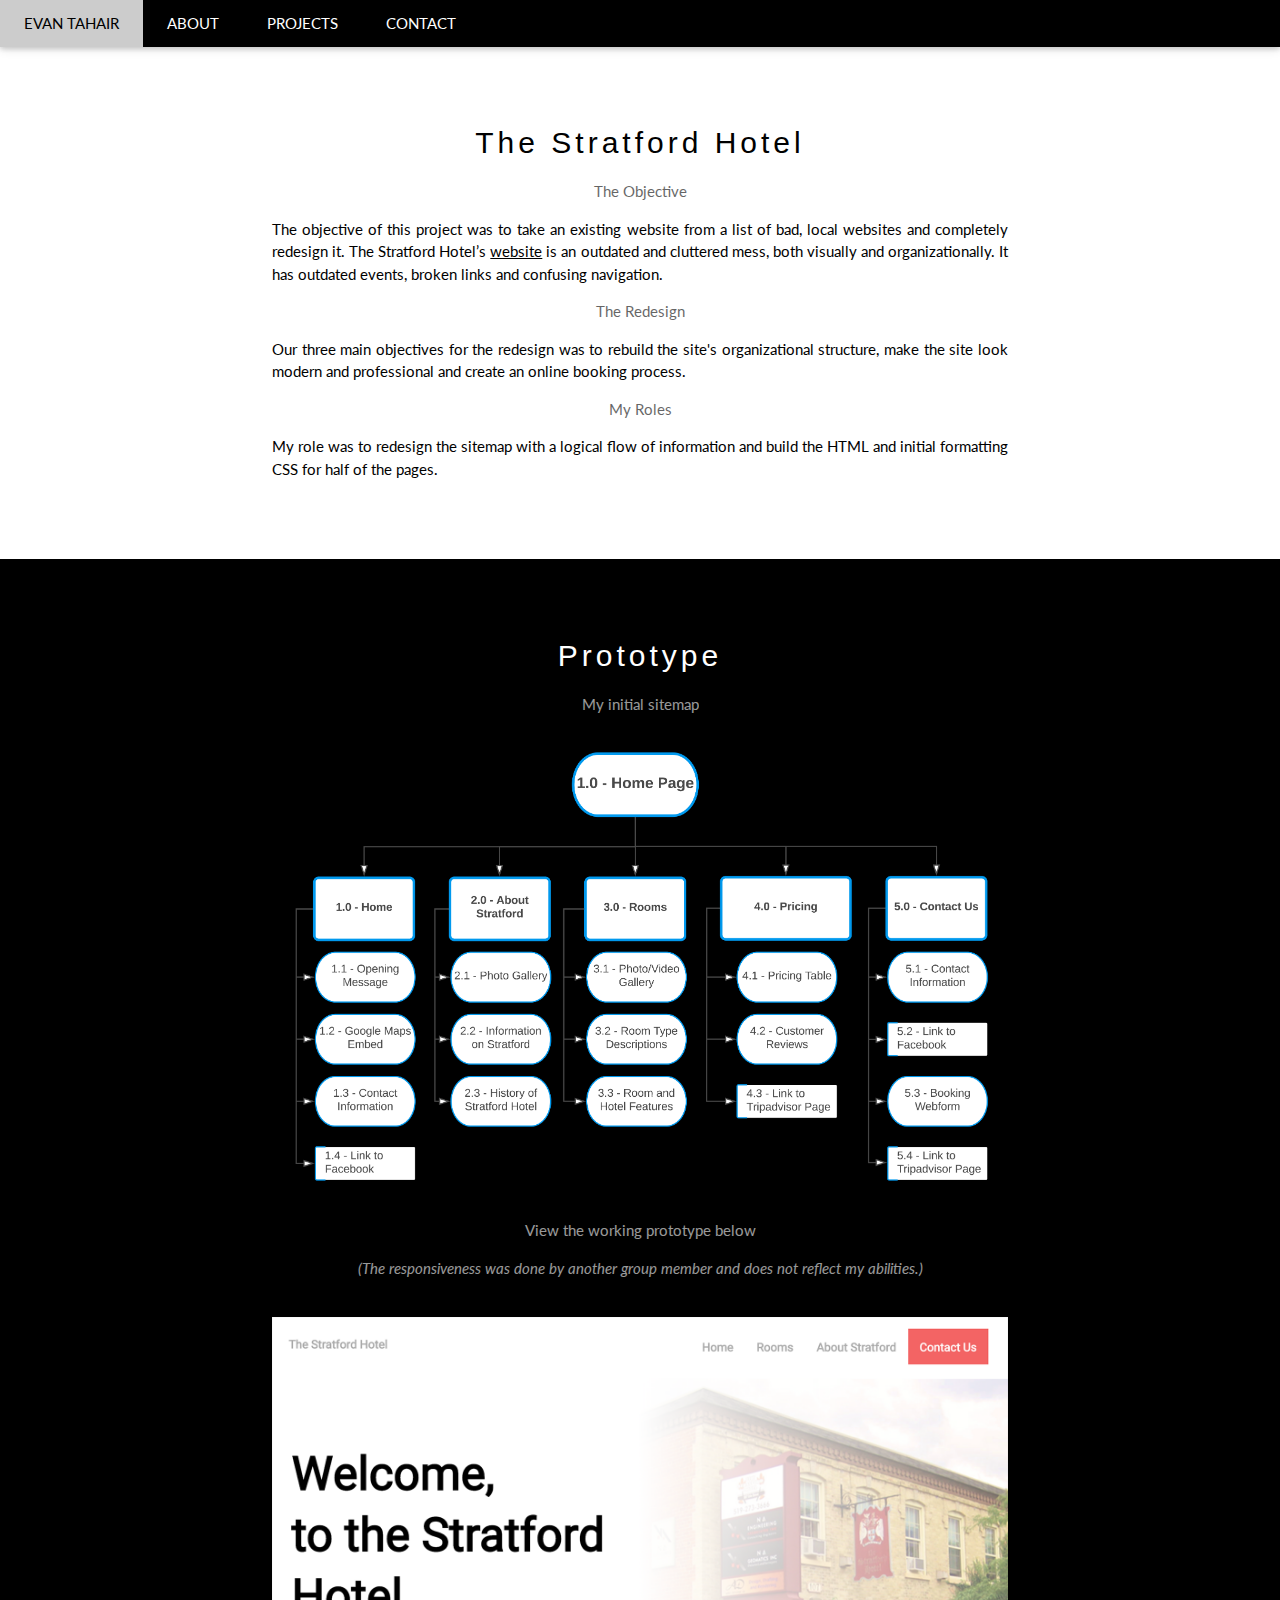
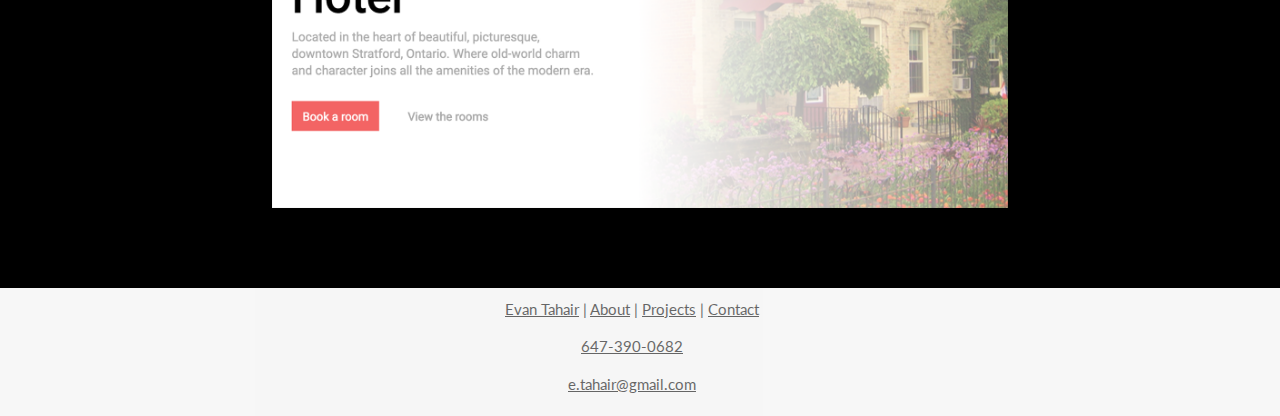
<file: project_hotel.html>
<!DOCTYPE html>
<html lang="en">
<title>Evan Tahair | Stratford Hotel</title>
<meta charset="UTF-8">
<meta name="viewport" content="width=device-width, initial-scale=1">
<link rel="stylesheet" href="https://www.w3schools.com/w3css/4/w3.css">
<link rel="stylesheet" href="https://fonts.googleapis.com/css?family=Lato">
<link rel="stylesheet" href="https://cdnjs.cloudflare.com/ajax/libs/font-awesome/4.7.0/css/font-awesome.min.css">
<style>
body {font-family: "Lato", sans-serif}
.mySlides {display: none}
</style>
<body>

<!-- Navbar -->
<div class="w3-top">
    <div class="w3-bar w3-black w3-card">
        <a class="w3-bar-item w3-button w3-padding-large w3-hide-medium w3-hide-large w3-right" href="javascript:void(0)" onclick="myFunction()" title="Toggle Navigation Menu"><i class="fa fa-bars"></i></a>
        <a href="index.html" class="w3-bar-item w3-button w3-padding-large">EVAN TAHAIR</a>
        <a href="index.html#aboutme" class="w3-bar-item w3-button w3-padding-large w3-hide-small">ABOUT</a>
        <a href="index.html#projects" class="w3-bar-item w3-button w3-padding-large w3-hide-small">PROJECTS</a>
        <a href="index.html#contact" class="w3-bar-item w3-button w3-padding-large w3-hide-small">CONTACT</a>
    </div>
</div>

<!-- Navbar on small screens (remove the onclick attribute if you want the navbar to always show on top of the content when clicking on the links) -->
<div id="navDemo" class="w3-bar-block w3-black w3-hide w3-hide-large w3-hide-medium w3-top" style="margin-top:46px">
    <a href="index.html#aboutme" class="w3-bar-item w3-button w3-padding-large" onclick="myFunction()">ABOUT</a>
    <a href="index.html#projects" class="w3-bar-item w3-button w3-padding-large" onclick="myFunction()">PROJECTS</a>
    <a href="index.html#contact" class="w3-bar-item w3-button w3-padding-large" onclick="myFunction()">CONTACT</a>
</div>
    
<!-- Page content -->
<div class="w3-content" style="max-width:2000px;margin-top:46px">

  <!-- ABOUT Section -->
  <div class="w3-container w3-content w3-center w3-padding-64" style="max-width:800px" id="aboutme">
      <div style="margin: 0 16px">
          <h2 class="w3-wide">The Stratford Hotel</h2>
          <p class="w3-opacity">The Objective</p>
          <p class="w3-justify">The objective of this project was to take an existing website from a list of bad, local websites and completely redesign it. The Stratford Hotel’s <a href="https://stratfordhotel.on.ca/" target="_blank">website</a> is an outdated and cluttered mess, both visually and organizationally. It has outdated events, broken links and confusing navigation.</p>
          <p class="w3-opacity">The Redesign</p>
          <p class="w3-justify">Our three main objectives for the redesign was to rebuild the site's organizational structure, make the site look modern and professional and create an online booking process.</p>
          <p class="w3-opacity">My Roles</p>
          <p class="w3-justify">My role was to redesign the sitemap with a logical flow of information and build the HTML and initial formatting CSS for half of the pages.</p>
      </div>
    </div>

  <!-- PROJECTS Section -->
  <div class="w3-black" id="projects">
      <div class="w3-container w3-content w3-padding-64" style="max-width:800px">
          <div style="margin: 0 16px">
              <h2 class="w3-wide w3-center">Prototype</h2>
              <p class="w3-opacity w3-center">My initial sitemap</p>
              <img src="images/hotel_sitemap2.png" alt="sitemap" style="width:100%" class=""><br>
              
              <p class="w3-opacity w3-center">View the working prototype below</p>
              <p class="w3-opacity w3-center"><i>(The responsiveness was done by another group member and does not reflect my abilities.)</i></p><br>
              <div class="w3-whole w3-margin-bottom w3-hover-opacity">
                  <a href="Hotel/index.html" target="_blank">
                      <img src="images/hotel_thumb.png" alt="Stratford Hotel" style="width:100%" class="">
                  </a>
              </div>
          </div>
      </div>
    </div>

<!-- End Page Content -->
</div>

<!-- Footer -->
<footer>
    <div class="w3-display-container w3-padding-64 w3-center w3-opacity w3-light-grey">
        <div class="w3-display-topmiddle" style="margin:0 -8px 0px -8px; padding-top: 10px">
            <a href="index.html">Evan Tahair</a>
            <span> | </span>
            <a href="index.html#aboutme">About</a>
            <span> | </span>
            <a href="index.html#projects">Projects</a>
            <span> | </span>
            <a href="index.html#contact">Contact</a>
            <p><a href="tel:647-390-0682">647-390-0682</a></p>
            <p><a href="mailto:e.tahair@gmail.com">e.tahair@gmail.com</a></p>
        </div>
    </div>
</footer>
    
<script>
// Used to toggle the menu on small screens when clicking on the menu button
function myFunction() {
  var x = document.getElementById("navDemo");
  if (x.className.indexOf("w3-show") == -1) {
    x.className += " w3-show";
  } else { 
    x.className = x.className.replace(" w3-show", "");
  }
}
</script>

</body>
</html>
</file>
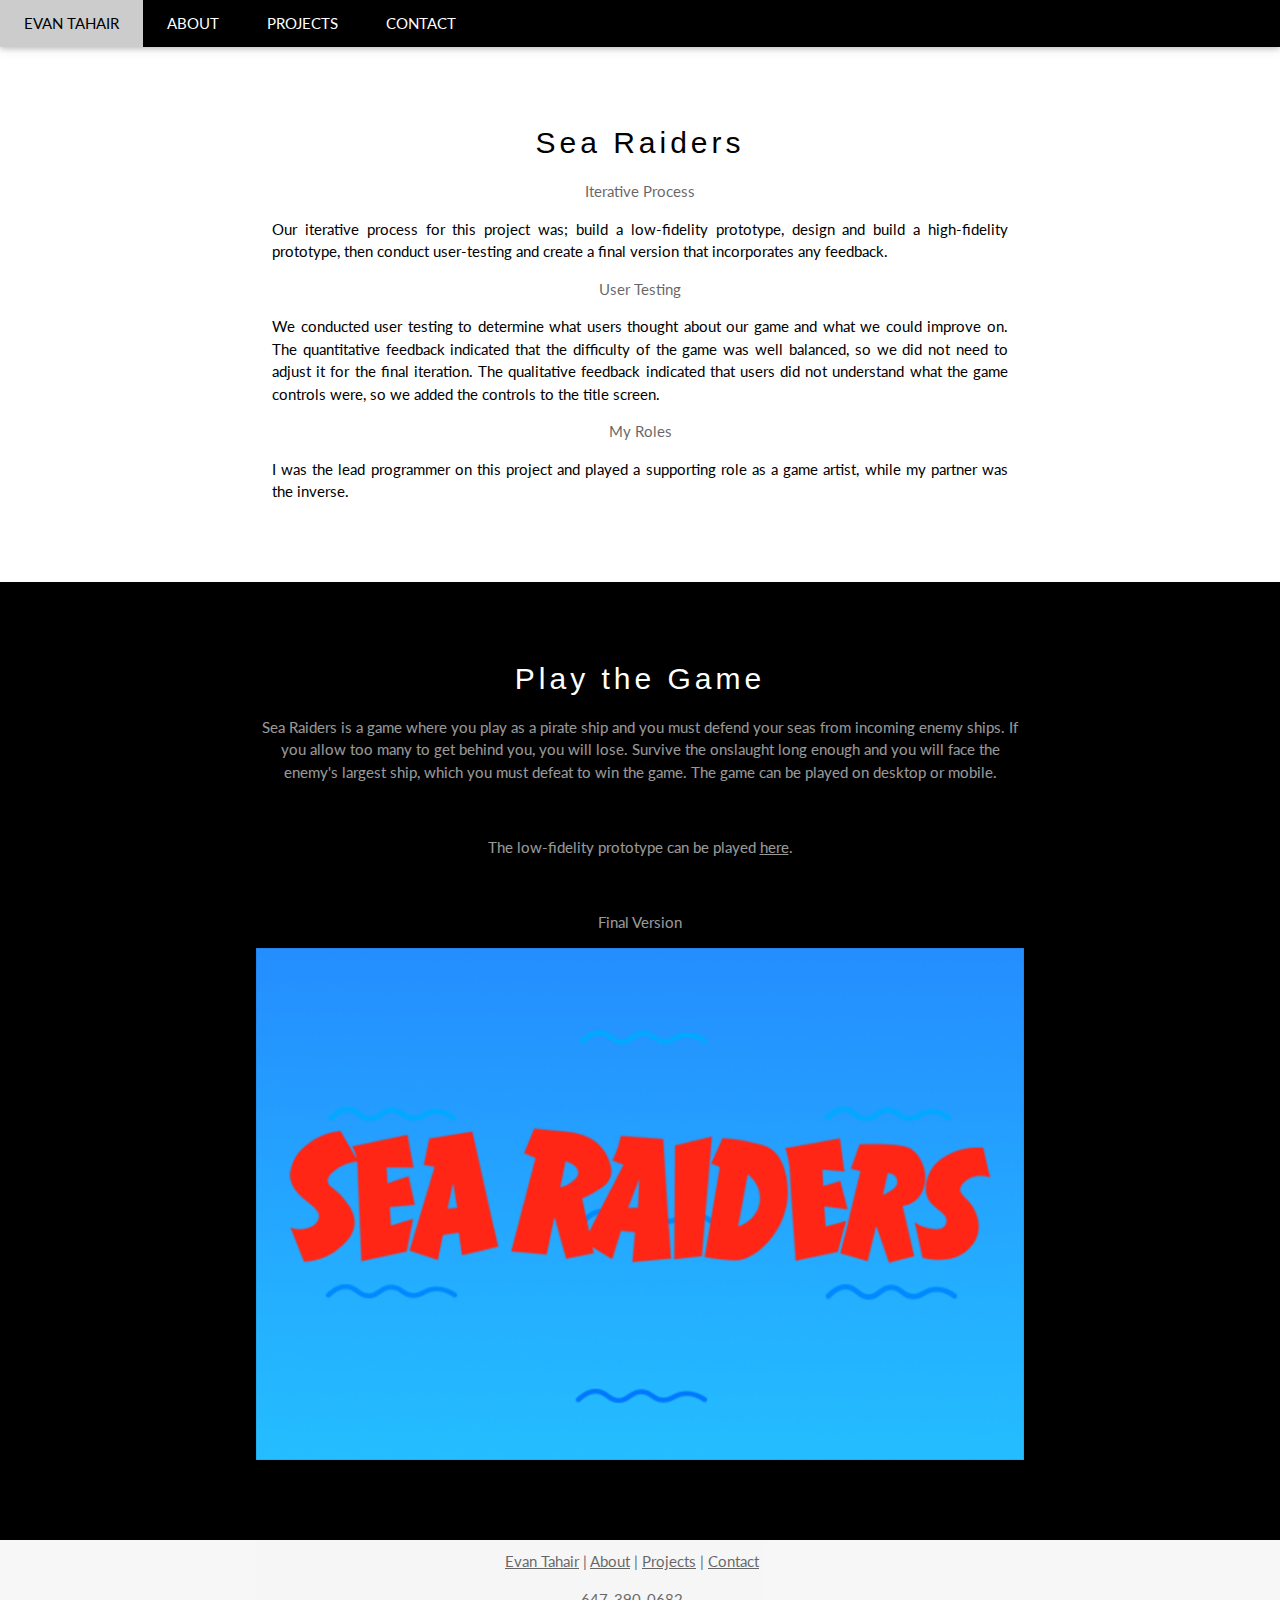
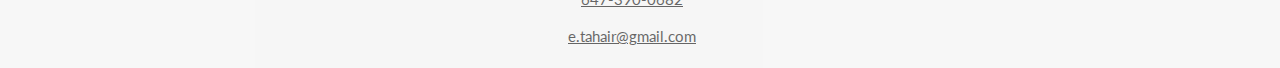
<file: project_searaiders.html>
<!DOCTYPE html>
<html lang="en">
<title>Evan Tahair | Sea Raiders</title>
<meta charset="UTF-8">
<meta name="viewport" content="width=device-width, initial-scale=1">
<link rel="stylesheet" href="https://www.w3schools.com/w3css/4/w3.css">
<link rel="stylesheet" href="https://fonts.googleapis.com/css?family=Lato">
<link rel="stylesheet" href="https://cdnjs.cloudflare.com/ajax/libs/font-awesome/4.7.0/css/font-awesome.min.css">
<style>
body {font-family: "Lato", sans-serif}
.mySlides {display: none}
</style>
<body>

<!-- Navbar -->
<div class="w3-top">
    <div class="w3-bar w3-black w3-card">
        <a class="w3-bar-item w3-button w3-padding-large w3-hide-medium w3-hide-large w3-right" href="javascript:void(0)" onclick="myFunction()" title="Toggle Navigation Menu"><i class="fa fa-bars"></i></a>
        <a href="index.html" class="w3-bar-item w3-button w3-padding-large">EVAN TAHAIR</a>
        <a href="index.html#aboutme" class="w3-bar-item w3-button w3-padding-large w3-hide-small">ABOUT</a>
        <a href="index.html#projects" class="w3-bar-item w3-button w3-padding-large w3-hide-small">PROJECTS</a>
        <a href="index.html#contact" class="w3-bar-item w3-button w3-padding-large w3-hide-small">CONTACT</a>
    </div>
</div>

<!-- Navbar on small screens (remove the onclick attribute if you want the navbar to always show on top of the content when clicking on the links) -->
<div id="navDemo" class="w3-bar-block w3-black w3-hide w3-hide-large w3-hide-medium w3-top" style="margin-top:46px">
    <a href="index.html#aboutme" class="w3-bar-item w3-button w3-padding-large" onclick="myFunction()">ABOUT</a>
    <a href="index.html#projects" class="w3-bar-item w3-button w3-padding-large" onclick="myFunction()">PROJECTS</a>
    <a href="index.html#contact" class="w3-bar-item w3-button w3-padding-large" onclick="myFunction()">CONTACT</a>
</div>
    
<!-- Page content -->
<div class="w3-content" style="max-width:2000px;margin-top:46px">

  <!-- ABOUT Section -->
  <div class="w3-container w3-content w3-center w3-padding-64" style="max-width:800px" id="aboutme">
      <div style="margin: 0 16px">
          <h2 class="w3-wide">Sea Raiders</h2>

          <p class="w3-opacity">Iterative Process</p>
          <p class="w3-justify">Our iterative process for this project was; build a low-fidelity prototype, design and build a high-fidelity prototype, then conduct user-testing and create a final version that incorporates any feedback.</p>
          <p class="w3-opacity">User Testing</p>
          <p class="w3-justify">We conducted user testing to determine what users thought about our game and what we could improve on. The quantitative feedback indicated that the difficulty of the game was well balanced, so we did not need to adjust it for the final iteration. The qualitative feedback indicated that users did not understand what the game controls were, so we added the controls to the title screen.</p>
          <p class="w3-opacity">My Roles</p>
          <p class="w3-justify">I was the lead programmer on this project and played a supporting role as a game artist, while my partner was the inverse.</p>
      </div>
    </div>

    <!-- PROJECTS Section -->
<div class="w3-black" id="projects">
    <div class="w3-container w3-content w3-padding-64" style="max-width:800px">
        <h2 class="w3-wide w3-center">Play the Game</h2>
        <p class="w3-opacity w3-center">Sea Raiders is a game where you play as a pirate ship and you must defend your seas from incoming enemy ships. If you allow too many to get behind you, you will lose. Survive the onslaught long enough and you will face the enemy's largest ship, which you must defeat to win the game. The game can be played on desktop or mobile.</p><br>
        
        <p class="w3-opacity w3-center">The low-fidelity prototype can be played <a href="SeaRaiders_lowproto/index.html" target="_blank">here</a>.</p><br>
        
        <p class="w3-opacity w3-center">Final Version</p>
        <div class="w3-whole w3-margin-bottom w3-hover-opacity">
                  <a href="SeaRaiders/index.html" target="_blank">
                      <img src="images/searaiders_thumb.png" alt="Sea Raiders" style="width:100%" class="">
                  </a>
              </div>
    </div>
    </div>

<!-- End Page Content -->
</div>

<!-- Footer -->
<footer>
    <div class="w3-display-container w3-padding-64 w3-center w3-opacity w3-light-grey">
        <div class="w3-display-topmiddle" style="margin:0 -8px 0px -8px; padding-top: 10px">
            <a href="index.html">Evan Tahair</a>
            <span> | </span>
            <a href="index.html#aboutme">About</a>
            <span> | </span>
            <a href="index.html#projects">Projects</a>
            <span> | </span>
            <a href="index.html#contact">Contact</a>
            <p><a href="tel:647-390-0682">647-390-0682</a></p>
            <p><a href="mailto:e.tahair@gmail.com">e.tahair@gmail.com</a></p>
        </div>
    </div>
</footer>
    
<script>
// Used to toggle the menu on small screens when clicking on the menu button
function myFunction() {
  var x = document.getElementById("navDemo");
  if (x.className.indexOf("w3-show") == -1) {
    x.className += " w3-show";
  } else { 
    x.className = x.className.replace(" w3-show", "");
  }
}
</script>

</body>
</html>
</file>
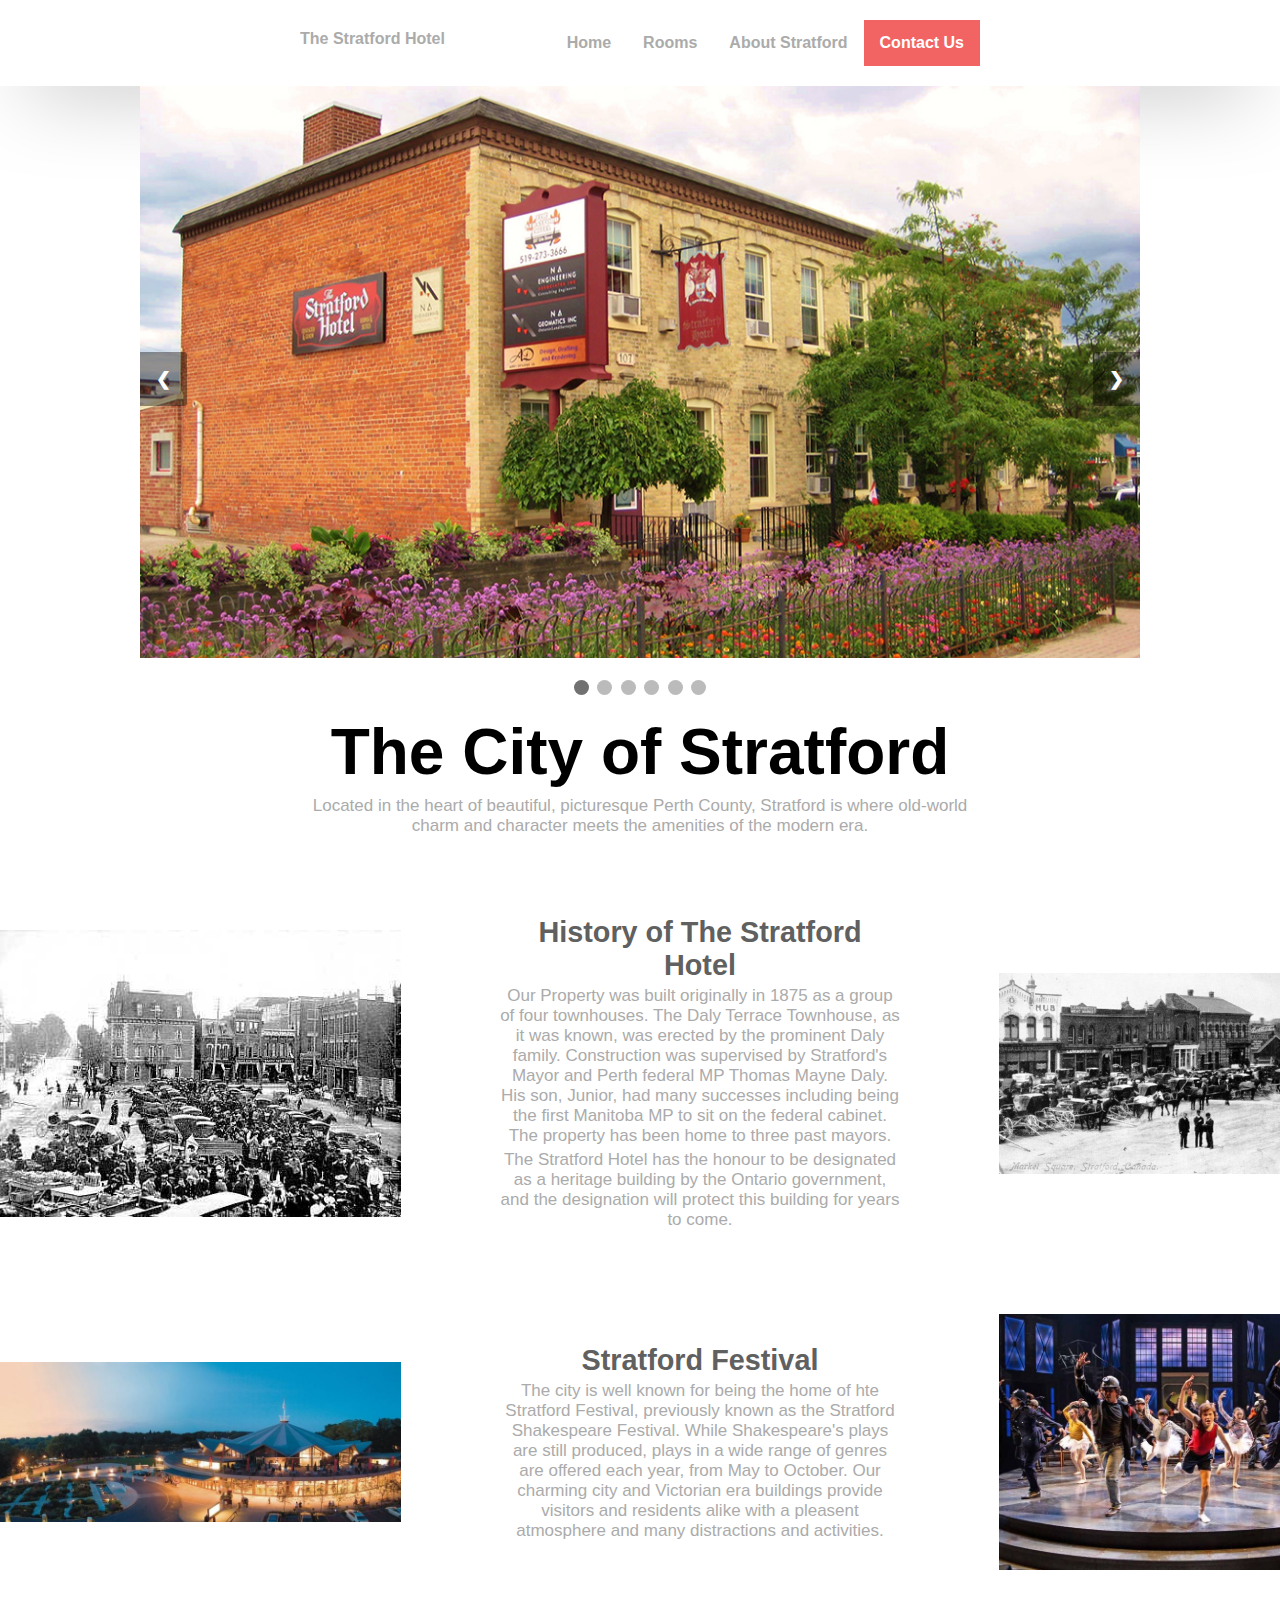
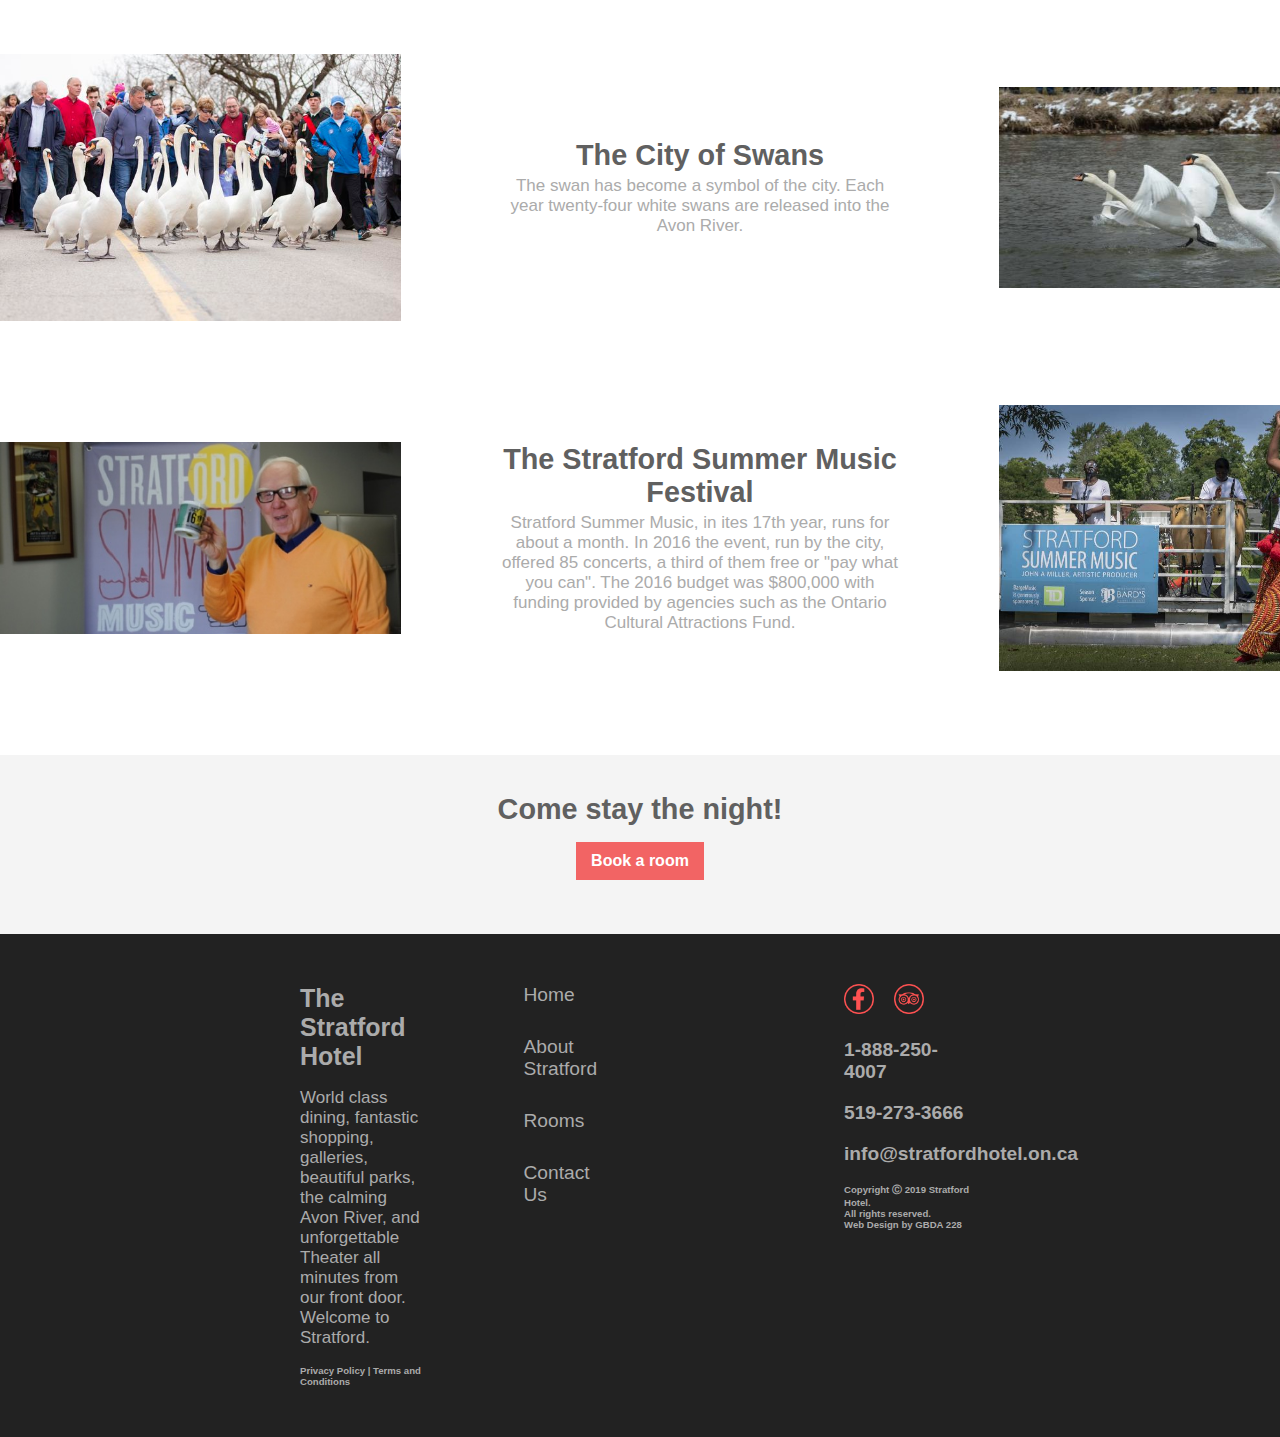
<file: Hotel/html/about.html>
<!DOCTYPE html>
<html>
  <head>
    <meta name="viewport" content="width=device-width, initial-scale=1" />
    <title>About</title>
    <link href="../css/style.css" rel="stylesheet" type="text/css" />
    <link href="../css/mobile.css" rel="stylesheet" type="text/css" />
  </head>
  <body>
    <div class="nav">
      <ul class="middle">
        <h5 class="left">The Stratford Hotel</h5>
        <li class="right">
          <div class="button-nav">
            <a href="../html/contact.html">
              Contact Us
            </a>
          </div>
        </li>
        <li class="right"><a href="../html/about.html">About Stratford</a></li>
        <li class="right"><a href="../html/rooms.html">Rooms</a></li>
        <li class="right"><a href="../index.html">Home</a></li>
      </ul>
    </div>

    <!-- Slideshow -->

    <!-- Code copied from: https://www.w3schools.com/howto/howto_js_slideshow.asp
            Author: w3schools.com
            Name: Slideshow / Carousel
            Description: Displays an img slideshow/carousel with buttons to navigate.
            Date retrieved: Nov. 19, 2019 -->

    <!-- Copied code starts -->
    <div class="slideshow-container">
      <div class="mySlides fade">
        <img src="../images/Xhotel.jpg" style="width:100%" />
      </div>

      <div class="mySlides fade">
        <img src="../images/Xsquare.jpg" style="width:100%" />
      </div>

      <div class="mySlides fade">
        <img src="../images/xcityhall.jpg" style="width:100%" />
      </div>

      <div class="mySlides fade">
        <img src="../images/Xtheatre.jpg" style="width:100%" />
      </div>

      <div class="mySlides fade">
        <img src="../images/xbridge.jpg" style="width:100%" />
      </div>

      <div class="mySlides fade">
        <img src="../images/xswans.jpg" style="width:100%" />
      </div>

      <a class="prev" onclick="plusSlides(-1)">&#10094;</a>
      <a class="next" onclick="plusSlides(1)">&#10095;</a>
    </div>
    <br />

    <div style="text-align:center">
      <span class="dot" onclick="currentSlide(1)"></span>
      <span class="dot" onclick="currentSlide(2)"></span>
      <span class="dot" onclick="currentSlide(3)"></span>
      <span class="dot" onclick="currentSlide(4)"></span>
      <span class="dot" onclick="currentSlide(5)"></span>
      <span class="dot" onclick="currentSlide(6)"></span>
    </div>

    <script>
      var slideIndex = 1;
      showSlides(slideIndex);

      function plusSlides(n) {
        showSlides((slideIndex += n));
      }

      function currentSlide(n) {
        showSlides((slideIndex = n));
      }

      function showSlides(n) {
        var i;
        var slides = document.getElementsByClassName("mySlides");
        var dots = document.getElementsByClassName("dot");
        if (n > slides.length) {
          slideIndex = 1;
        }
        if (n < 1) {
          slideIndex = slides.length;
        }
        for (i = 0; i < slides.length; i++) {
          slides[i].style.display = "none";
        }
        for (i = 0; i < dots.length; i++) {
          dots[i].className = dots[i].className.replace(" active", "");
        }
        slides[slideIndex - 1].style.display = "block";
        dots[slideIndex - 1].className += " active";
      }
    </script>
    <!-- Copied code ends -->

    <!-- Content -->

    <div class="about-title">
      <h1>The City of Stratford</h1>
      <p>
        Located in the heart of beautiful, picturesque Perth County, Stratford
        is where old-world charm and character meets the amenities of the modern
        era.
      </p>
    </div>

    <div class="wrapper-about">
      <div class="row-about middle about-item">
        <div class="col-33 img-take">
          <img class="img-responsive" src="../images/history_strat.jpg" />
        </div>
        <div class="col-33 text-center">
          <h3>History of The Stratford Hotel</h3>
          <p>
            Our Property was built originally in 1875 as a group of four
            townhouses. The Daly Terrace Townhouse, as it was known, was erected
            by the prominent Daly family. Construction was supervised by
            Stratford's Mayor and Perth federal MP Thomas Mayne Daly. His son,
            Junior, had many successes including being the first Manitoba MP to
            sit on the federal cabinet. The property has been home to three past
            mayors.
          </p>
          <p>
            The Stratford Hotel has the honour to be designated as a heritage
            building by the Ontario government, and the designation will protect
            this building for years to come.
          </p>
        </div>
        <div class="col-33 img-take">
          <img class="img-responsive" src="../images/history_strat_2.jpg" />
        </div>
      </div>

      <div class="row-about middle about-item">
        <div class="col-33 img-take">
          <img class="img-responsive" src="../images/festival_1.jpg" />
        </div>
        <div class="col-33 text-center">
          <h3>Stratford Festival</h3>
          <p>
            The city is well known for being the home of hte Stratford Festival,
            previously known as the Stratford Shakespeare Festival. While
            Shakespeare's plays are still produced, plays in a wide range of
            genres are offered each year, from May to October. Our charming city
            and Victorian era buildings provide visitors and residents alike
            with a pleasent atmosphere and many distractions and activities.
          </p>
        </div>
        <div class="col-33 img-take">
          <img class="img-responsive" src="../images/festival_2.jpg" />
        </div>
      </div>

      <div class="row-about middle about-item">
        <div class="col-33 img-take">
          <img class="img-responsive" src="../images/swans_2.jpg" />
        </div>
        <div class="col-33 text-center">
          <h3>The City of Swans</h3>
          <p>
            The swan has become a symbol of the city. Each year twenty-four
            white swans are released into the Avon River.
          </p>
        </div>
        <div class="col-33 img-take">
          <img class="img-responsive" src="../images/swans_1.jpg" />
        </div>
      </div>

      <div class="row-about middle about-item">
        <div class="col-33 img-take">
          <img class="img-responsive" src="../images/music_2.jpg" />
        </div>
        <div class="col-33 text-center">
          <h3>The Stratford Summer Music Festival</h3>
          <p>
            Stratford Summer Music, in ites 17th year, runs for about a month.
            In 2016 the event, run by the city, offered 85 concerts, a third of
            them free or "pay what you can". The 2016 budget was $800,000 with
            funding provided by agencies such as the Ontario Cultural
            Attractions Fund.
          </p>
        </div>
        <div class="col-33 img-take">
          <img class="img-responsive" src="../images/music_1.jpg" />
        </div>
      </div>
    </div>

    <!-- Bottom Section -->

    <div class="bottom">
      <h3>Come stay the night!</h3>
      <a class="button" href="../html/contact.html">Book a room</a>
    </div>

    <!-- Footer -->

    <section id="footer">
      <div id="ft1">
        <h1>The Stratford Hotel</h1>
        <p>
          World class dining, fantastic shopping, galleries, beautiful parks,
          the calming Avon River, and unforgettable Theater all minutes from our
          front door. Welcome to Stratford.
        </p>
        <h3>Privacy Policy | Terms and Conditions</h3>
      </div>

      <div id="ft2">
        <div class="footer-col">
          <a href="../index.html">Home</a>
          <a href="../html/about.html">About Stratford</a>
        </div>
        <div class="footer-col">
          <a href="../html/rooms.html">Rooms</a>
          <a href="../html/contact.html">Contact Us</a>
        </div>
      </div>

      <div id="ft3">
        <a href="https://www.facebook.com/TheStratfordHotel">
          <img
            class="footerlogos"
            src="../images/fblogo.png"
            alt="A picture of the facebook logo"
          />
        </a>
        <a
          href="https://www.tripadvisor.ca/Hotel_Review-g155015-d1645482-Reviews-The_Stratford_Hotel-Stratford_Ontario.html"
        >
          <img
            class="footerlogos"
            src="../images/tripadvisor.png"
            alt="A picture of the tripadvisor logo"
          />
        </a>

        <h2>1-888-250-4007</h2>

        <h2>519-273-3666</h2>

        <h2>info@stratfordhotel.on.ca</h2>

        <h3>
          Copyright &#x24B8; 2019 Stratford Hotel. <br />
          All rights reserved. <br />
          Web Design by GBDA 228
        </h3>
      </div>
    </section>
  </body>
</html>
</file>
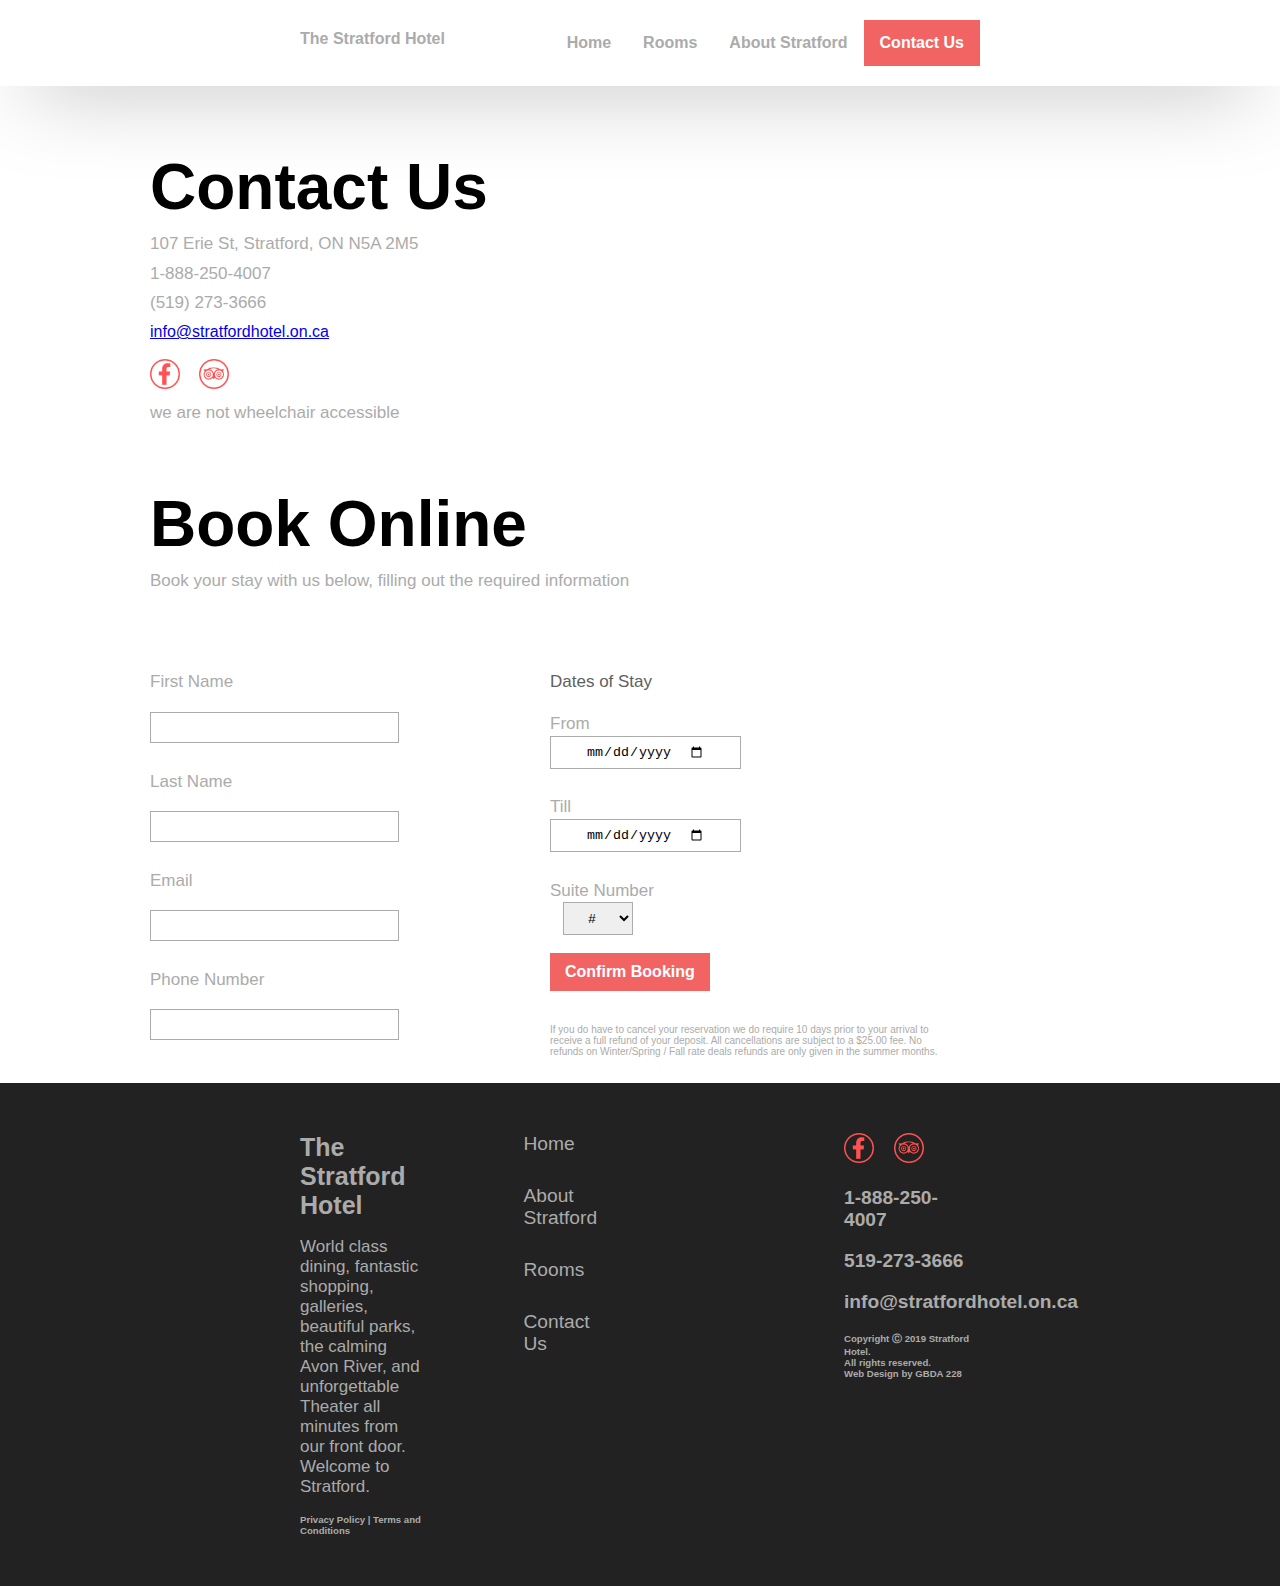
<file: Hotel/html/contact.html>
<!DOCTYPE html>
<html>
  <head>
    <title>Contact</title>
    <meta name="viewport" content="width=device-width, initial-scale=1" />
    <!-- Stylesheet -->

    <link href="../css/style.css" rel="stylesheet" type="text/css" />
    <link href="../css/mobile.css" rel="stylesheet" type="text/css" />
  </head>
  <body>
    <div class="nav">
      <ul class="middle">
        <h5 class="left">The Stratford Hotel</h5>
        <li class="right">
          <div class="button-nav">
            <a href="../html/contact.html">
              Contact Us
            </a>
          </div>
        </li>
        <li class="right"><a href="../html/about.html">About Stratford</a></li>
        <li class="right"><a href="../html/rooms.html">Rooms</a></li>
        <li class="right"><a href="../index.html">Home</a></li>
      </ul>
    </div>

    <!-- Content -->

    <div class="wrapper-contact">
      <div class="book-online-contain">
        <h1>Contact Us</h1>
        <p>107 Erie St, Stratford, ON N5A 2M5</p>
        <p>1-888-250-4007</p>
        <p>(519) 273-3666</p>
        <a href="mailto: info@stratfordhotel.on.ca"
          >info@stratfordhotel.on.ca</a
        >
        <br />
        <br />
        <a class="imgLinks" href="https://www.facebook.com/TheStratfordHotel">
          <img
            class="footerlogos"
            src="../images/fblogo.png"
            alt="A picture of the facebook logo"
          />
        </a>
        <a
          class="imgLinks"
          href="https://www.tripadvisor.ca/Hotel_Review-g155015-d1645482-Reviews-The_Stratford_Hotel-Stratford_Ontario.html"
        >
          <img
            class="footerlogos"
            src="../images/tripadvisor.png"
            alt="A picture of the tripadvisor logo"
          />
        </a>

        <p>we are not wheelchair accessible</p>
      </div>

      <!-- Form -->

      <div class="book-online-contain">
          <h1>Book Online</h1>
          <p>
            Book your stay with us below, filling out the required information
          </p>
        </div>
        <div class="row">
          <div class="form-outline">
            <form>
                <div class="row">
                    <div class="col-50">
                    <p>First Name</p>
                    <br />
                    <input type="text" name="firstname" required /><br />
                    <p>Last Name</p>
                    <br />
                    <input type="text" name="lastname" required /><br />
                    <p>Email</p>
                    <br />
                    <input type="email" name="email" required /><br />
                    <p>Phone Number</p>
                    <br />
                    <input type="tel" name="phonenumber" required /><br />
                    </div>
                    <div class="col-50">
                    <p style="color:#606060;">Dates of Stay</p>
                    <br />
                    <p>From</p>
                    <input type="date" name="datestart" required />
                    <p>Till</p>
                    <input type="date" name="dateend" required />
                    <p>Suite Number</p>
                    <select name="roomtype" required>
                        <option value="" selected hidden>#</option>
                        <option value="1">1</option>
                        <option value="2">2</option>
                        <option value="3">3</option>
                        <option value="4">4</option> </select
                    ><br />
                    <br />
                    <input
                        type="submit"
                        class="button"
                        value="Confirm Booking"
                        onsubmit="alert('Booking Confirmed')"
                    />
                    <p class="warning-contact">
                        If you do have to cancel your reservation we do require 10
                        days prior to your arrival to receive a full refund of your
                        deposit. All cancellations are subject to a $25.00 fee. No
                        refunds on Winter/Spring / Fall rate deals refunds are only
                        given in the summer months.
                    </p>
                    </div>
                </div>
            </form>
          </div>
        </div>
      </div>
    </div>

    <!-- Footer -->

    <section id="footer">
      <div id="ft1">
        <h1>The Stratford Hotel</h1>
        <p>
          World class dining, fantastic shopping, galleries, beautiful parks,
          the calming Avon River, and unforgettable Theater all minutes from our
          front door. Welcome to Stratford.
        </p>
        <h3>Privacy Policy | Terms and Conditions</h3>
      </div>

      <div id="ft2">
        <div class="footer-col">
          <a href="../index.html">Home</a>
          <a href="../html/about.html">About Stratford</a>
        </div>
        <div class="footer-col">
          <a href="../html/rooms.html">Rooms</a>
          <a href="../html/contact.html">Contact Us</a>
        </div>
      </div>

      <div id="ft3">
        <a href="https://www.facebook.com/TheStratfordHotel">
          <img
            class="footerlogos"
            src="../images/fblogo.png"
            alt="A picture of the facebook logo"
          />
        </a>
        <a
          href="https://www.tripadvisor.ca/Hotel_Review-g155015-d1645482-Reviews-The_Stratford_Hotel-Stratford_Ontario.html"
        >
          <img
            class="footerlogos"
            src="../images/tripadvisor.png"
            alt="A picture of the tripadvisor logo"
          />
        </a>

        <h2>1-888-250-4007</h2>

        <h2>519-273-3666</h2>

        <h2>info@stratfordhotel.on.ca</h2>

        <h3>
          Copyright &#x24B8; 2019 Stratford Hotel. <br />
          All rights reserved. <br />
          Web Design by GBDA 228
        </h3>
      </div>
    </section>
  </body>
</html>
</file>
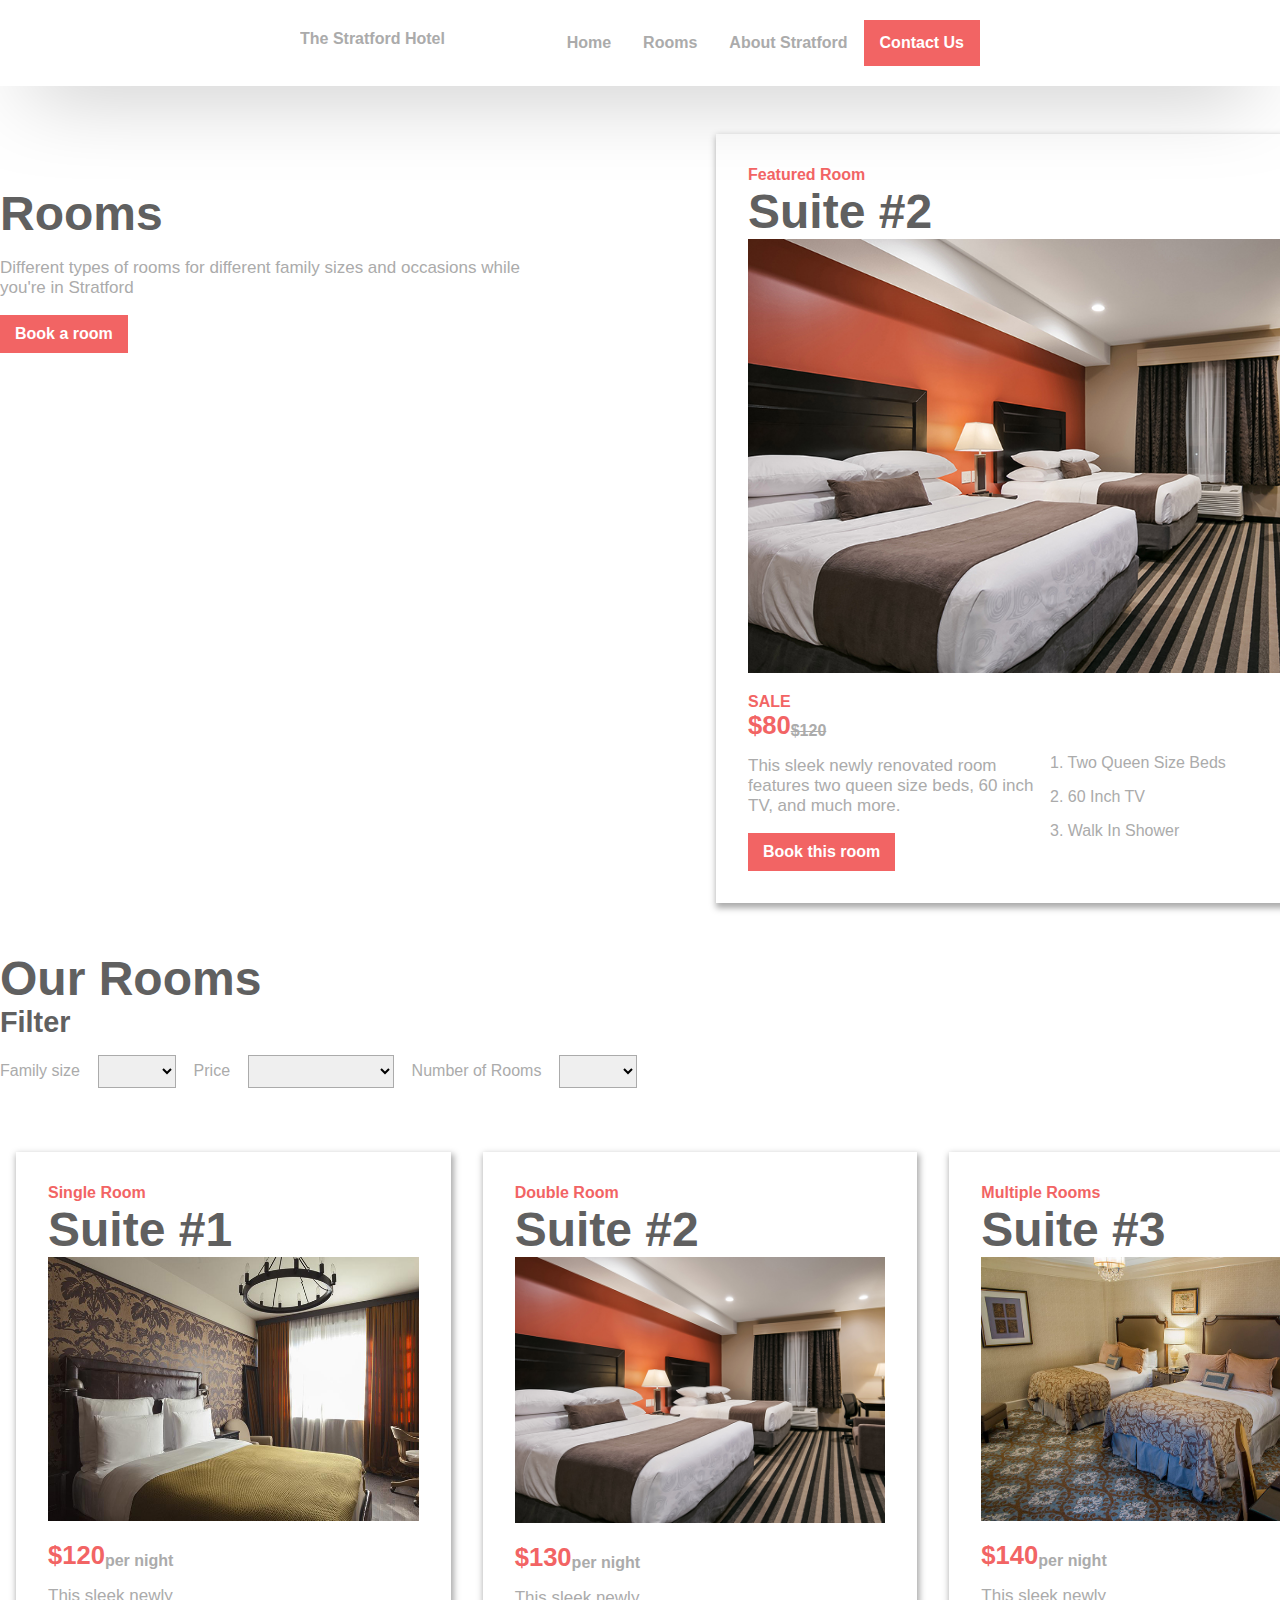
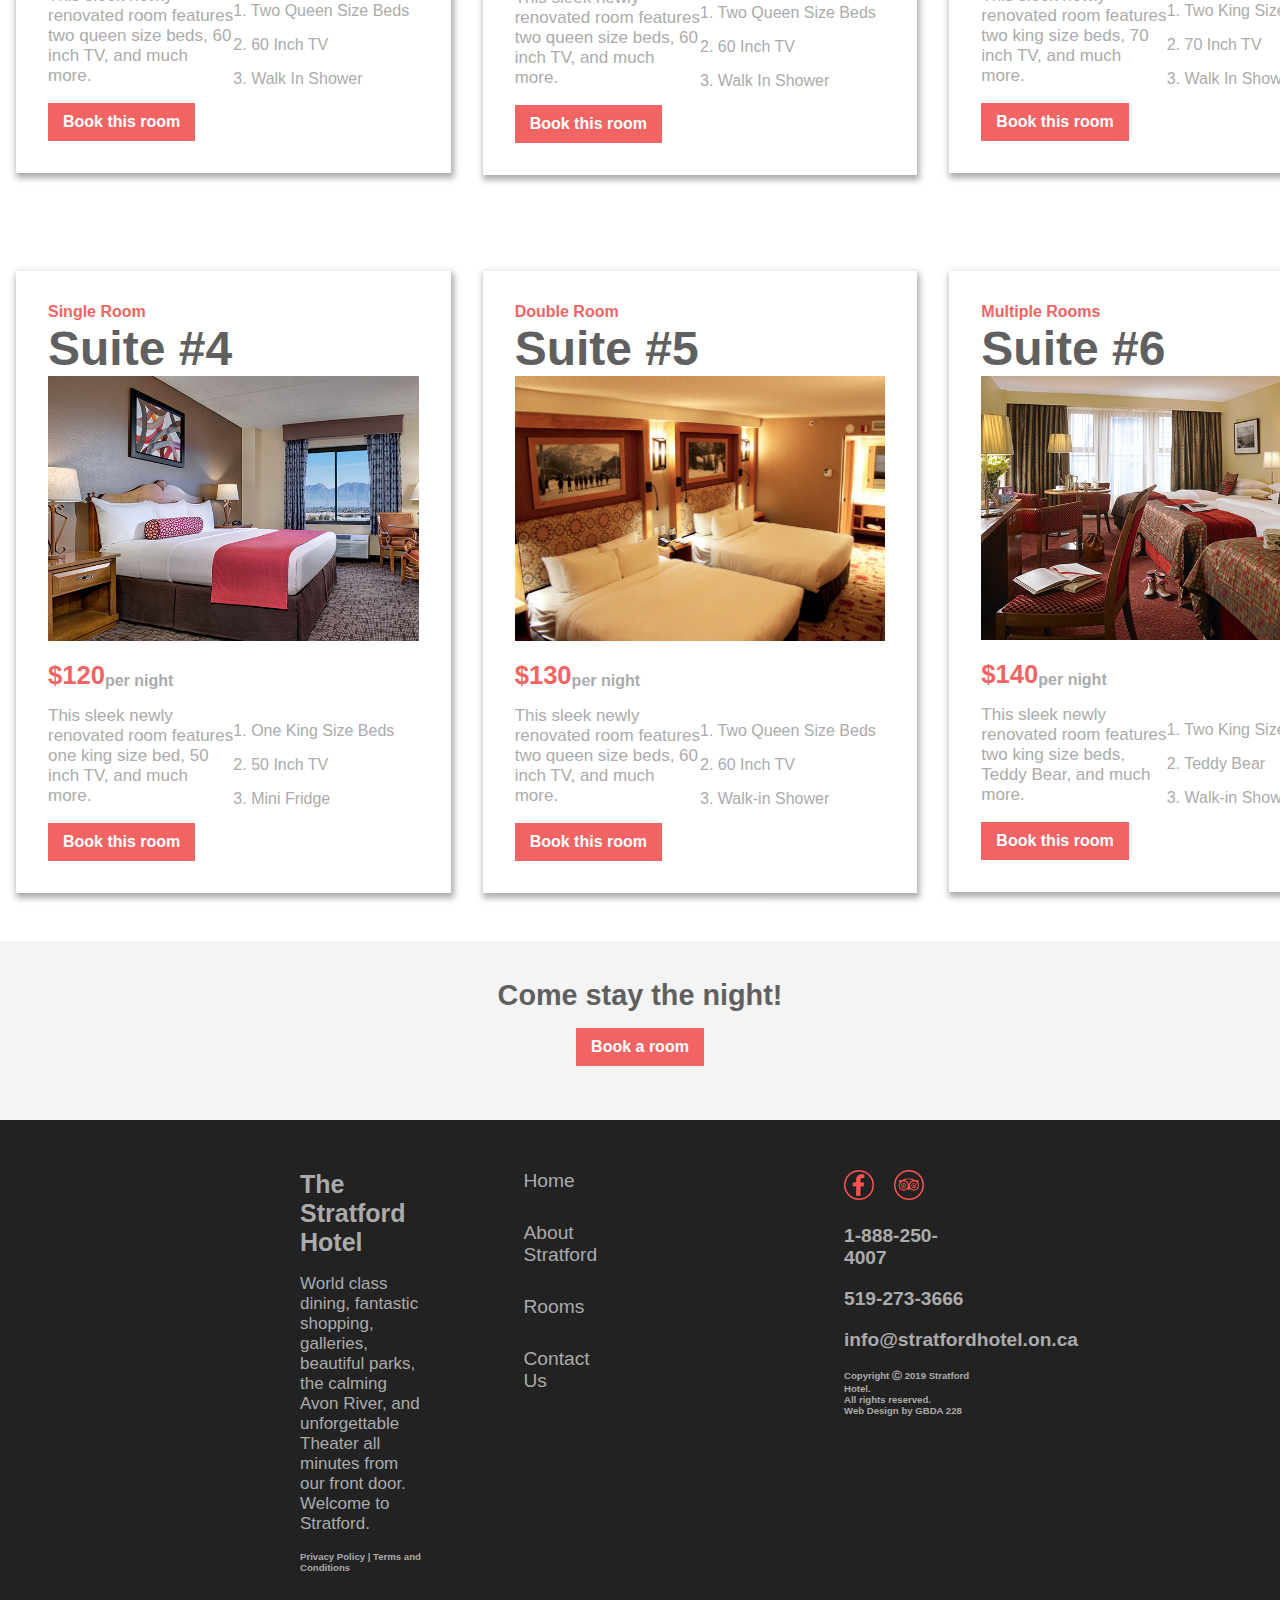
<file: Hotel/html/rooms.html>
<!DOCTYPE html>
<html>
  <head>
    <title>Rooms</title>
    <meta name="viewport" content="width=device-width, initial-scale=1" />
    <link href="../css/style.css" rel="stylesheet" type="text/css" />
    <link href="../css/mobile.css" rel="stylesheet" type="text/css" />
  </head>

  <body>
    <div class="nav">
      <ul class="middle">
        <h5 class="left">The Stratford Hotel</h5>
        <li class="right">
          <div class="button-nav">
            <a href="../html/contact.html">
              Contact Us
            </a>
          </div>
        </li>
        <li class="right"><a href="../html/about.html">About Stratford</a></li>
        <li class="right"><a href="../html/rooms.html">Rooms</a></li>
        <li class="right"><a href="../index.html">Home</a></li>
      </ul>
    </div>

    <!-- Title -->

    <div class="wrapper-about">
      <div class="row">
        <div class="col-50">
          <div class="rooms-hero">
            <h2>Rooms</h2>
            <p>
              Different types of rooms for different family sizes and occasions
              while you're in Stratford
            </p>
            <a class="button" href="../html/contact.html">Book a room</a>
          </div>
        </div>

        <!-- Featured Room -->
        <div class="col-50">
          <section id="featuredroom">
            <h6>Featured Room</h6>
            <h2>Suite #2</h2>
            <img
              id="featuredroompic"
              class="img-responsive"
              src="../images/roompic2.jpg"
              alt="A picture of a hotel room"
            />
            <div class="row room-content">
              <div class="col-50">
                <h6>SALE</h6>
                <div class="side">
                  <h4>$80</h4>
                  <h5 class="slash">$120</h5>
                </div>
                <p>
                  This sleek newly renovated room features two queen size beds,
                  60 inch TV, and much more.
                </p>
                <a class="button" href="../html/contact.html">Book this room</a>
              </div>
              <div class="col-50 room-info">
                <ul>
                  <li>1. Two Queen Size Beds</li>
                  <li>2. 60 Inch TV</li>
                  <li>3. Walk In Shower</li>
                </ul>
              </div>
            </div>
          </section>
        </div>
      </div>

      <!-- Our Rooms -->

      <div class="row room-filter">
        <h2>Our Rooms</h2>

        <div class="col-100">
          <h3>Filter</h3>
          <form action="index.html" method="post">
            <label for="famsize">Family size</label>
            <select name="famsize" id="famsize">
              <option value="nothing"></option>
              <option value="1">1</option>
              <option value="2">2</option>
              <option value="3">3</option>
              <option value="4">4</option>
              <option value="5">5+</option>
            </select>
            <label for="price">Price</label>
            <select name="price" id="price">
              <option value="nothing"></option>
              <option value="1">Less than $70</option>
              <option value="2">$70 - $100</option>
              <option value="3">$100 - $120</option>
              <option value="4">$120 - $150</option>
              <option value="5">$150 +</option>
            </select>
            <label for="numrooms">Number of Rooms</label>
            <select name="numrooms" id="numrooms">
              <option value="nothing"></option>
              <option value="1">1</option>
              <option value="2">2</option>
              <option value="3">3+</option>
            </select>
          </form>
        </div>
      </div>

      <div class="row">
        <div class="col-33">
          <section id="featuredroom">
            <h6>Single Room</h6>
            <h2>Suite #1</h2>
            <img
              id="featuredroompic"
              class="img-responsive"
              src="../images/roompic1.jpg"
              alt="A picture of a hotel room"
            />
            <div class="row room-content">
              <div class="col-50">
                <div class="side">
                  <h4>$120</h4>
                  <h5>per night</h5>
                </div>
                <p>
                  This sleek newly renovated room features two queen size beds,
                  60 inch TV, and much more.
                </p>
                <a class="button" href="../html/contact.html">Book this room</a>
              </div>
              <div class="col-50 room-info">
                <ul>
                  <li>1. Two Queen Size Beds</li>
                  <li>2. 60 Inch TV</li>
                  <li>3. Walk In Shower</li>
                </ul>
              </div>
            </div>
          </section>
        </div>
        <div class="col-33">
          <section id="featuredroom">
            <h6>Double Room</h6>
            <h2>Suite #2</h2>
            <img
              id="featuredroompic"
              class="img-responsive"
              src="../images/roompic2.jpg"
              alt="A picture of a hotel room"
            />
            <div class="row room-content">
              <div class="col-50">
                <div class="side">
                  <h4>$130</h4>
                  <h5>per night</h5>
                </div>
                <p>
                  This sleek newly renovated room features two queen size beds,
                  60 inch TV, and much more.
                </p>
                <a class="button" href="../html/contact.html">Book this room</a>
              </div>
              <div class="col-50 room-info">
                <ul>
                  <li>1. Two Queen Size Beds</li>
                  <li>2. 60 Inch TV</li>
                  <li>3. Walk In Shower</li>
                </ul>
              </div>
            </div>
          </section>
        </div>
        <div class="col-33">
          <section id="featuredroom">
            <h6>Multiple Rooms</h6>
            <h2>Suite #3</h2>
            <img
              id="featuredroompic"
              class="img-responsive"
              src="../images/roompic3.jpg"
              alt="A picture of a hotel room"
            />
            <div class="row room-content">
              <div class="col-50">
                <div class="side">
                  <h4>$140</h4>
                  <h5>per night</h5>
                </div>
                <p>
                  This sleek newly renovated room features two king size beds,
                  70 inch TV, and much more.
                </p>
                <a class="button" href="../html/contact.html">Book this room</a>
              </div>
              <div class="col-50 room-info">
                <ul>
                  <li>1. Two King Size Beds</li>
                  <li>2. 70 Inch TV</li>
                  <li>3. Walk In Shower</li>
                </ul>
              </div>
            </div>
          </section>
        </div>
      </div>

      <div class="row">
        <div class="col-33">
          <section id="featuredroom">
            <h6>Single Room</h6>
            <h2>Suite #4</h2>
            <img
              id="featuredroompic"
              class="img-responsive"
              src="../images/roompic4.jpg"
              alt="A picture of a hotel room"
            />
            <div class="row room-content">
              <div class="col-50">
                <div class="side">
                  <h4>$120</h4>
                  <h5>per night</h5>
                </div>
                <p>
                  This sleek newly renovated room features one king size bed, 50
                  inch TV, and much more.
                </p>
                <a class="button" href="../html/contact.html">Book this room</a>
              </div>
              <div class="col-50 room-info">
                <ul>
                  <li>1. One King Size Beds</li>
                  <li>2. 50 Inch TV</li>
                  <li>3. Mini Fridge</li>
                </ul>
              </div>
            </div>
          </section>
        </div>
        <div class="col-33">
          <section id="featuredroom">
            <h6>Double Room</h6>
            <h2>Suite #5</h2>
            <img
              id="featuredroompic"
              class="img-responsive"
              src="../images/roompic5.jpg"
              alt="A picture of a hotel room"
            />
            <div class="row room-content">
              <div class="col-50">
                <div class="side">
                  <h4>$130</h4>
                  <h5>per night</h5>
                </div>
                <p>
                  This sleek newly renovated room features two queen size beds,
                  60 inch TV, and much more.
                </p>
                <a class="button" href="../html/contact.html">Book this room</a>
              </div>
              <div class="col-50 room-info">
                <ul>
                  <li>1. Two Queen Size Beds</li>
                  <li>2. 60 Inch TV</li>
                  <li>3. Walk-in Shower</li>
                </ul>
              </div>
            </div>
          </section>
        </div>
        <div class="col-33">
          <section id="featuredroom">
            <h6>Multiple Rooms</h6>
            <h2>Suite #6</h2>
            <img
              id="featuredroompic"
              class="img-responsive"
              src="../images/roompic6.jpg"
              alt="A picture of a hotel room"
            />
            <div class="row room-content">
              <div class="col-50">
                <div class="side">
                  <h4>$140</h4>
                  <h5>per night</h5>
                </div>
                <p>
                  This sleek newly renovated room features two king size beds,
                  Teddy Bear, and much more.
                </p>
                <a class="button" href="../html/contact.html">Book this room</a>
              </div>
              <div class="col-50 room-info">
                <ul>
                  <li>1. Two King Size Beds</li>
                  <li>2. Teddy Bear</li>
                  <li>3. Walk-in Shower</li>
                </ul>
              </div>
            </div>
          </section>
        </div>
      </div>
    </div>

    <div class="bottom">
      <h3>Come stay the night!</h3>
      <a class="button" href="../html/contact.html">Book a room</a>
    </div>

    <!-- Footer -->

    <section id="footer">
      <div id="ft1">
        <h1>The Stratford Hotel</h1>
        <p>
          World class dining, fantastic shopping, galleries, beautiful parks,
          the calming Avon River, and unforgettable Theater all minutes from our
          front door. Welcome to Stratford.
        </p>
        <h3>Privacy Policy | Terms and Conditions</h3>
      </div>

      <div id="ft2">
        <div class="footer-col">
          <a href="../index.html">Home</a>
          <a href="../html/about.html">About Stratford</a>
        </div>
        <div class="footer-col">
          <a href="../html/rooms.html">Rooms</a>
          <a href="../html/contact.html">Contact Us</a>
        </div>
      </div>

      <div id="ft3">
        <a href="https://www.facebook.com/TheStratfordHotel">
          <img
            class="footerlogos"
            src="../images/fblogo.png"
            alt="A picture of the facebook logo"
          />
        </a>
        <a
          href="https://www.tripadvisor.ca/Hotel_Review-g155015-d1645482-Reviews-The_Stratford_Hotel-Stratford_Ontario.html"
        >
          <img
            class="footerlogos"
            src="../images/tripadvisor.png"
            alt="A picture of the tripadvisor logo"
          />
        </a>

        <h2>1-888-250-4007</h2>

        <h2>519-273-3666</h2>

        <h2>info@stratfordhotel.on.ca</h2>

        <h3>
          Copyright &#x24B8; 2019 Stratford Hotel. <br />
          All rights reserved. <br />
          Web Design by GBDA 228
        </h3>
      </div>
    </section>
  </body>
</html>
</file>
<file: Hotel/css/style.css>
@charset "UTF-8";

/* 
red - #F26464
dark gray- #606060
light gray - #ABABAB

*/
* {
  margin: 0;
  padding: 0;
  border: 0;
}

body {
  padding: 0em;
  font-family: "Roboto", sans-serif;
}

.clear {
  clear: both;
}

.right {
  float: right;
}

.left {
  float: left;
}

h1 {
  font-size: 4em;
}

h2 {
  font-size: 3em;
  color: #606060;
}

h3 {
  font-size: 1.8em;
  color: #606060;
}

h4 {
  font-size: 1.6em;
}

h5 {
  font-size: 1em;
  color: #ababab;
}

h6 {
  font-size: 1em;
  color: #f26464;
}

p {
  font-size: 17px;
  margin: 1% 0;
  color: #ababab;
}

form {
  margin: 1em 0;
  font-size: 16px;
  color: #ababab;
}

input {
  border: 1px solid #ababab;
  padding: 7px 35px;
  margin-bottom: 2em;
}

select {
  border: 1px solid #ababab;
  padding: 7px 20px;
  margin: 0 1em;
}

.form-outline {
  width: 800px;
}

.form-outline p {
  margin: 0.1em 0;
}

.form-outline .warning-contact {
  font-size: 10px;
}
.wrapper {
  width: 1024px;
  margin: 0 auto;
}

.wrapper-about {
  width: 1400px;
  margin: 0 auto;
}

.wrapper-contact {
  width: 980px;
  margin: 0 auto;
}

.row {
  display: flex;
  flex-wrap: wrap;
}

.row-about {
  display: flex;
  flex-wrap: nowrap;
}

.col-100 {
  flex: 100%;
}

.col-50 {
  flex: 50%;
}

.col-33 {
  flex: 33%;
}

.middle {
  align-items: center;
}

.text-center {
  text-align: center;
}

.nav {
  z-index: 999;
  padding: 20px 300px;
  -webkit-box-shadow: 0px 23px 84px -30px rgba(0, 0, 0, 0.5);
  -moz-box-shadow: 0px 23px 84px -30px rgba(0, 0, 0, 0.5);
  box-shadow: 0px 23px 84px -30px rgba(0, 0, 0, 0.5);
}

.nav h5 {
  color: #ababab;
  margin-top: 10px;
}

ul {
  list-style-type: none;
  padding: 0;
  overflow: hidden;
  align-items: center;
}

li a {
  display: block;
  color: #ababab;
  text-align: center;
  padding: 14px 16px;
  text-decoration: none;
  font-weight: bold;
  transition: 0.2s ease;
}

li a:hover {
  opacity: 0.7;
}

.button-nav {
  background-color: #f26464; /* Green */
  border: none;
  color: white;
  text-align: center;
  text-decoration: none;
  display: inline-block;
  font-size: 16px;
  cursor: pointer;
  transition: 0.3s ease;
}

.right .button-nav a {
  color: white;
}

.button-nav:hover {
  background-color: white;
}

.right .button-nav a:hover {
  color: #f26464;
}

.button {
  background-color: #f26464; /* Green */
  border: none;
  color: white;
  padding: 10px 15px;
  text-align: center;
  font-weight: bold;
  text-decoration: none;
  display: inline-block;
  font-size: 16px;
  cursor: pointer;
  transition: 0.3s ease;
}

.button:hover {
  color: #f26464;
  background-color: white;
}

.img-responsive {
  width: 100%;
  height: auto;
}

/* Home Page */

.hero {
  background-image: linear-gradient(
      to left,
      transparent,
      rgb(255, 255, 255) 50%
    ),
    url(../images/Xhotel.jpg);
  height: 600px;
  width: 100%;
  background-position-x: right;
  background-repeat: no-repeat;
  background-size: contain;
  position: relative;
}

.hero_content {
  width: 33.333%;
  margin: 0 19em;
  top: 50%;
  position: absolute;
  transform: translate(0%, -50%);
}

.hero_content p {
  margin-right: 20%;
}

.no-button {
  color: #ababab;
  padding: 0 35px;
  text-decoration: none;
  font-weight: bold;
  transition: 0.3s ease;
}

.no-button:hover {
  opacity: 0.7;
}

.space {
  margin: 6% 0;
}

#stats {
  box-sizing: border-box;
  text-align: center;
}

.pg1icons {
  text-align: center;
  width: 25%;
  height: auto;
  padding: 15% 0;
}

.pg1iconscont {
  display: inline-block;
  max-width: 33.333%;
  padding: 2% 5%;
  color: #606060;
}

#google-maps {
  box-sizing: border-box;
  display: flex;
  align-items: center;
}

.maps {
  flex-basis: 50%;
  max-width: 50%;
}

.map-content {
  flex-basis: 50%;
  max-width: 50%;
  height: auto;
  padding-left: 15%;
}

#guest-reviews {
  max-width: 100%;
  flex-basis: 100%;
  display: flex;
  margin-bottom: 3em;
}

.guest-title h2 {
  text-align: center;
  margin: 1em 0;
}

.profilepic {
  width: 80px;
}

.guestreviews {
  display: inline-block;
  width: 33.333%;
  text-align: center;
  flex-basis: 33.333%;
}

.rating {
  width: 80px;
}

.guestreviews p {
  padding: 0 15%;
}

.guestreviews h5 {
  padding: 3% 0;
}

/* Ad */

.bottom {
  background-color: #f4f4f4;
  width: 100%;
  text-align: center;
  padding: 3% 0;
}

.bottom a {
  margin: 1em 0;
}

/* About */

.about-title {
  text-align: center;
  width: 700px;
  margin: 1em auto;
}

.about-item {
  margin: 5em 0;
}

.about-item .text-center {
  padding: 0 7%;
}

/* Contact */

.book-online-contain {
  margin: 4em 0;
}

.imgLinks {
  text-decoration: none;
}

.mySlides {
  display: none;
}

.slideshow-container {
  max-width: 1000px;
  position: relative;
  margin: auto;
}

.prev,
.next {
  cursor: pointer;
  position: absolute;
  top: 50%;
  width: auto;
  padding: 16px;
  margin-top: -22px;
  color: white;
  font-weight: bold;
  font-size: 18px;
  transition: 0.6s ease;
  border-radius: 0 3px 3px 0;
  user-select: none;
  background-color: rgba(0, 0, 0, 0.4);
}

.next {
  right: 0;
  border-radius: 3px 0 0 3px;
}

.prev:hover,
.next:hover {
  background-color: rgba(0, 0, 0, 0.8);
}

.numbertext {
  color: #f2f2f2;
  font-size: 12px;
  padding: 8px 12px;
  position: absolute;
  top: 0;
}

.dot {
  cursor: pointer;
  height: 15px;
  width: 15px;
  margin: 0 2px;
  background-color: #bbb;
  border-radius: 50%;
  display: inline-block;
  transition: background-color 0.6s ease;
}

.active,
.dot:hover {
  background-color: #717171;
}

/* Rooms */

.rooms-hero {
  width: 80%;
  margin-top: 100px;
}

.side {
  display: flex;
  align-items: flex-end;
  flex-wrap: wrap;
  margin-bottom: 1em;
}

.side h4 {
  color: #f26464;
}

.slash {
  text-decoration: line-through;
}

.room-content {
  margin-top: 1em;
}

.room-content p {
  margin-bottom: 1em;
}

.rooms-hero p {
  margin: 1em 0;
}

.room-info {
  height: 90px;
  position: relative;
}
.room-info ul {
  position: absolute;
  top: 50%;
}

.room-info li {
  color: #ababab;
  margin: 1em 0;
}

#featuredroom {
  margin: 3em 1em;
  padding: 2em;
  box-shadow: 0.1em 0.2em 0.4em 0.1em #aaaaaa;
}

.suite {
  width: 96%;
}

/* Footer */

#footer {
  padding: 50px 300px;
  flex-basis: 100%;
  display: flex;
  background-color: #222222;
}

#footer h1 {
  color: #ababab;
  font-size: 25px;
}

#footer h2 {
  color: #ababab;
  font-size: 1.2em;
  margin: 1em 0;
}

#footer h3 {
  color: #ababab;
  font-size: 0.6em;
}

#footer p {
  color: #ababab;
  margin: 1em 0;
}

#footer a {
  text-decoration: none;
  color: #ababab;
  font-size: 1.2em;
  transition: 0.3s ease;
}

#footer a:hover {
  opacity: 0.7;
}

#ft1 {
  width: 20%;
  flex-basis: 20%;
}

#ft2 {
  width: 60%;
  flex-basis: 60%;
  margin-left: 50px;
}

#ft2 a {
  display: block;
}

#ft3 {
  width: 20%;
  flex-basis: 20%;
}

.footer-col {
  display: inline-block;
  flex-basis: 25%;
  width: 25%;
  padding: 0 50px;
}

.footer-col a {
  margin-bottom: 30px;
}

.footerlogos {
  width: 30px;
  margin-right: 15px;
}
</file>
<file: Hotel/css/mobile.css>
@media screen and (max-width: 600px) {
  html {
    overflow-x: hidden;
  }

  .wrapper {
    width: 100%;
    margin: 0 auto;
  }

  .wrapper-about {
    width: 100%;
    margin: 0 auto;
  }

  .wrapper-contact {
    margin: 0 auto;
    width: 100%;
  }

  p {
    font-size: 14px;
  }

  .nav {
    padding: 0;
  }

  .mobile-nav {
    width: 100%;
  }

  .button-nav {
    margin-left: 1em;
  }

  .nav h5 {
    margin-top: 1em;
    margin-left: 1em;
    margin-bottom: 1em;
  }

  .col-33 {
    flex: 100%;
  }

  .col-50 {
    flex: 100%;
    max-width: 100%;
  }

  li {
    display: flex;
    max-width: 100%;
  }

  .right {
    float: left;
  }

  .hero {
    height: 250px;
  }

  .hero_content {
    margin: 0;
    width: auto;
    top: 50%;
    margin: 0 1em;
  }

  .hero_content h1 {
    font-size: 20px;
  }

  .pg1iconscont {
    max-width: 100%;
  }

  #google-maps {
    display: block;
  }

  .maps {
    max-width: 100%;
  }

  .map-content {
    max-width: 100%;
    padding: 1em 1em;
  }

  .guestreviews {
    display: block;
    width: 100%;
  }

  #guest-reviews {
    display: block;
  }

  .guest-title {
    max-width: 100%;
  }

  .about-item img {
    display: none;
  }

  .about-title {
    width: 350px;
    margin: 0 auto;
  }

  .about-item .img-take {
    display: none;
  }

  .book-online-contain {
    margin: 2em 1em;
  }

  .book-online-contain h1 {
    font-size: 20px;
  }

  .room-info ul {
    top: 5%;
  }

  .rooms-hero {
    padding: 0 1em;
  }

  .room-filter {
    padding: 0 1em;
  }

  .when-mobile {
    flex: 100%;
  }
  .form-outline {
    margin: 0 1em;
  }

  #footer {
    padding: 1em 1em;
    display: block;
  }

  #ft1 {
    width: 50%;
  }
  #ft2 {
    margin: 0;
    width: 100%;
  }
  #ft3 {
    width: 100%;
  }

  .footer-col {
    display: flex;
    flex-basis: 25%;
    width: 100%;
    padding: 0;
  }

  .footer-col a {
    margin: 1em 1em;
  }
}
</file>
<file: SeaRaiders_lowproto/styles.css>
#myCanvas {
	border:1px solid #000000
}
</file>
